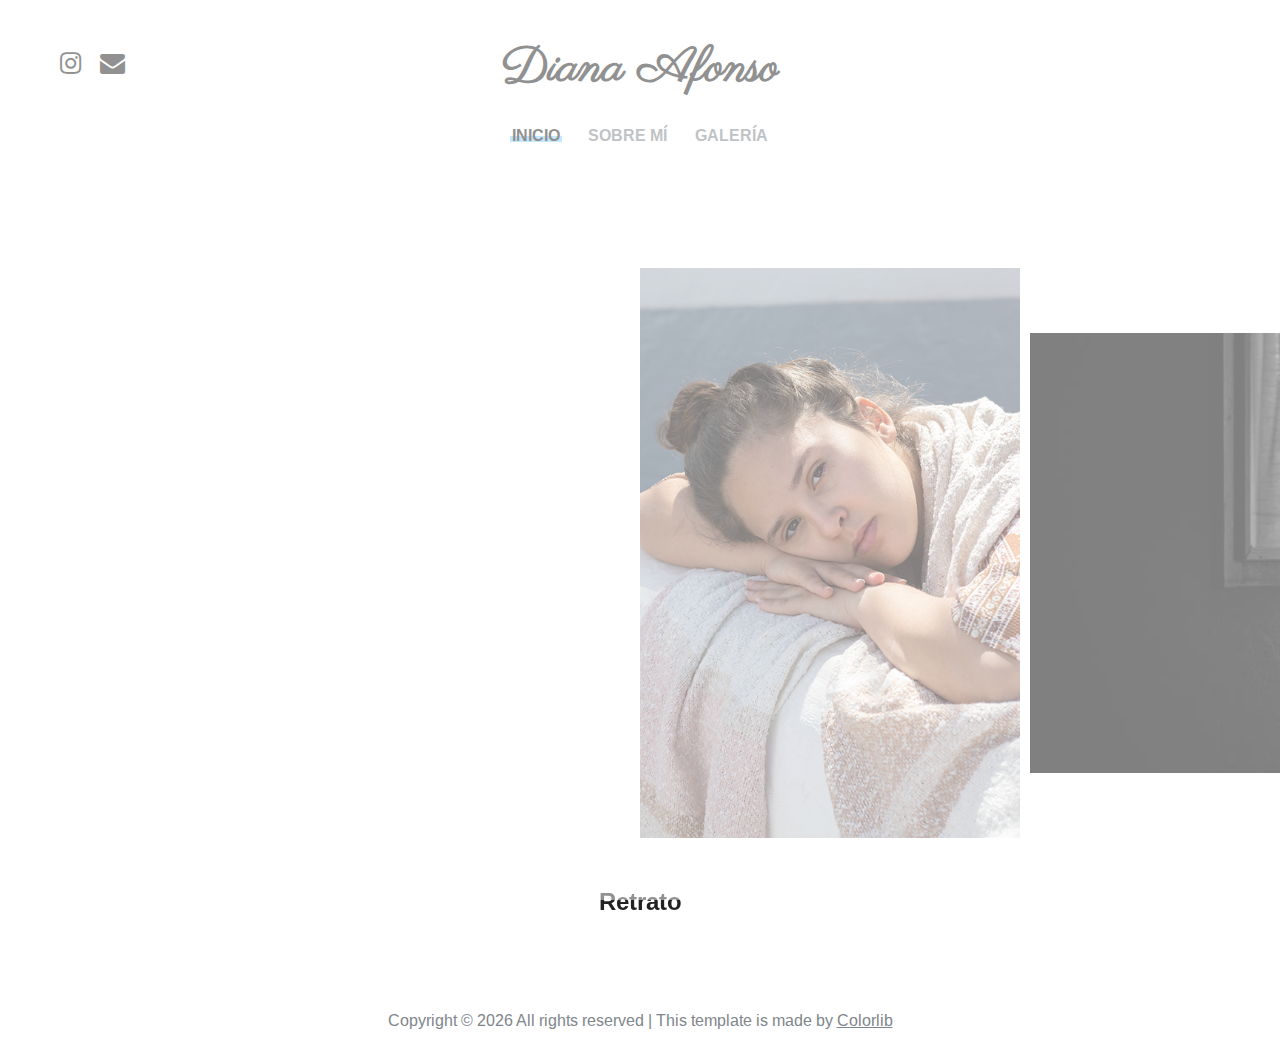
<file: index.html>
<!DOCTYPE html>
<html lang="es">
  <head>
    <title>Diana Afonso</title>
    <meta charset="UTF-8" />
    <meta name="author" content="Diana Afonso Rosa" />
    <meta name="description" content="Página principal de Diana Afonso Rosa. Estudiante de fotografía de la escuela de arte Pancho Lasso." />
    <meta name="keywords" content="Diana Afonso Rosa, dianafonso, dianaafonso, diana afonso rosa, fotografia, portfolio, photography, fotos, retratos, paisajes, galeria, conceptual, autor" />
    <meta property="og:title" content="dianafonso, dianaafonso" />
    <meta name="viewport" content="width=device-width, initial-scale=1.0" />
    <!-- Stylesheets -->
    <link rel="icon shortcut" type="image/x-icon" href="/favicon.ico" />
    <link rel="stylesheet" href="css/bootstrap.min.css" />
    <link rel="stylesheet" href="css/font-awesome.min.css" />
    <link rel="stylesheet" href="css/slicknav.min.css" />
    <link rel="stylesheet" href="css/fresco.css" />
    <link rel="stylesheet" href="css/slick.css" />

    <!-- Main Stylesheets -->
    <link rel="stylesheet" href="css/style.css" />
    <!-- <link rel="preconnect" href="https://fonts.gstatic.com" />
    <link
      href="https://fonts.googleapis.com/css2?family=Parisienne&display=swap"
      rel="stylesheet"
    /> -->

    <!--[if lt IE 9]>
      <script src="https://oss.maxcdn.com/html5shiv/3.7.2/html5shiv.min.js"></script>
      <script src="https://oss.maxcdn.com/respond/1.4.2/respond.min.js"></script>
    <![endif]-->
  </head>
  <body>
    <!-- Page Preloder -->
    <div id="preloder">
      <div class="loader"></div>
    </div>

    <!-- Header Section -->
    <header class="header">
      <div class="container-fluid">
        <div class="row">
          <div style="position: static">
            <div class="header__switches" style="position: absolute; right: 0; top: 0; margin-right: 0.5rem">
              <a href="#" class="nav-switch" style="padding-top: 3px; background-color: white"><i class="fa fa-bars"></i></a>
            </div>
          </div>
        </div>
        <div class="row">
          <div class="col-sm-3 col-md-3 order-2 order-sm-1">
            <div class="header__social">
              <a href="https://www.instagram.com/dianafonso29/?hl=es" target="_blank" rel="noopener noreferrer"><i class="fa fa-instagram"></i></a>

              <a href="mailto:afonsorosadiana@gmail.com?subject=Asunto" target="_blank" rel="noopener noreferrer"><i class="fa fa-envelope"></i></a>
            </div>
          </div>
          <div class="col-sm-7 col-md-6 order-1 order-md-2 text-center">
            <h1 class="title__page">Diana Afonso</h1>
          </div>
        </div>
        <nav class="main__menu">
          <ul class="nav__menu">
            <li><a href="./index.html" class="menu--active">Inicio</a></li>
            <li><a href="./about.html">Sobre mí</a></li>
            <li><a href="./gallery.html">Galería</a></li>
          </ul>
        </nav>
      </div>
    </header>
    <!-- Header Section end -->

    <!-- Hero Section -->
    <section class="hero__section">
      <div class="hero-slider">
        <div class="slide-item">
          <a class="fresco" href="img/slider/image3.jpg" data-fresco-group="projects">
            <img loading="lazy" src="img/slider/image3.jpg" alt="" />
          </a>
        </div>
        <div class="slide-item">
          <a class="fresco" href="img/slider/image4.jpg" data-fresco-group="projects">
            <img loading="lazy" src="img/slider/image4.jpg" alt="" />
          </a>
        </div>
        <div class="slide-item">
          <a class="fresco" href="img/slider/image5.jpg" data-fresco-group="projects">
            <img loading="lazy" src="img/slider/image5.jpg" alt="" />
          </a>
        </div>
        <div class="slide-item">
          <a class="fresco" href="img/slider/image11.jpg" data-fresco-group="projects">
            <img loading="lazy" src="img/slider/image11.jpg" alt="" />
          </a>
        </div>
        <div class="slide-item">
          <a class="fresco" href="img/slider/image12.jpg" data-fresco-group="projects">
            <img loading="lazy" src="img/slider/image12.jpg" alt="" />
          </a>
        </div>
        <div class="slide-item">
          <a class="fresco" href="img/slider/image14.jpg" data-fresco-group="projects">
            <img loading="lazy" src="img/slider/image14.jpg" alt="" />
          </a>
        </div>
        <div class="slide-item">
          <a class="fresco" href="img/slider/image13.jpg" data-fresco-group="projects">
            <img loading="lazy" src="img/slider/image13.jpg" alt="" />
          </a>
        </div>
      </div>
      <div class="hero-text-slider">
        <div class="text-item">
          <h4>Retrato</h4>
        </div>
        <div class="text-item">
          <h4>Autoretrato</h4>
        </div>
        <div class="text-item">
          <!-- <h2>Blue Dreem</h2> -->
          <h4>Retrato - Moda</h4>
        </div>
        <div class="text-item">
          <h4>Conceptual</h4>
        </div>
        <div class="text-item">
          <h4>Conceptual</h4>
        </div>
        <div class="text-item">
          <h4>Conceptual</h4>
        </div>
        <div class="text-item">
          <h4>Doble cuántico</h4>
        </div>
      </div>
    </section>
    <!-- Hero Section end -->

    <!-- Footer Section -->
    <footer class="footer__section">
      <div class="container">
        <!-- Link back to Colorlib can't be removed. Template is licensed under CC BY 3.0. -->
        <div class="footer__copyright__text">
          <p>
            Copyright &copy;
            <script>
              document.write(new Date().getFullYear());
            </script>
            All rights reserved | This template is made by
            <a href="https://colorlib.com" target="_blank">Colorlib</a>
          </p>
        </div>
        <!-- Link back to Colorlib can't be removed. Template is licensed under CC BY 3.0. -->
      </div>
    </footer>
    <!-- Footer Section end -->

    <!-- Search Begin -->
    <div class="search-model">
      <div class="h-100 d-flex align-items-center justify-content-center">
        <div class="search-close-switch">+</div>
        <form class="search-model-form">
          <input type="text" id="search-input" placeholder="Search here....." />
        </form>
      </div>
    </div>
    <!-- Search End -->

    <!--====== Javascripts & Jquery ======-->
    <script src="js/vendor/jquery-3.2.1.min.js"></script>
    <script src="js/jquery.slicknav.min.js"></script>
    <script src="js/slick.min.js"></script>
    <script src="js/fresco.min.js"></script>
    <script src="js/main.js"></script>
  </body>
</html>
</file>
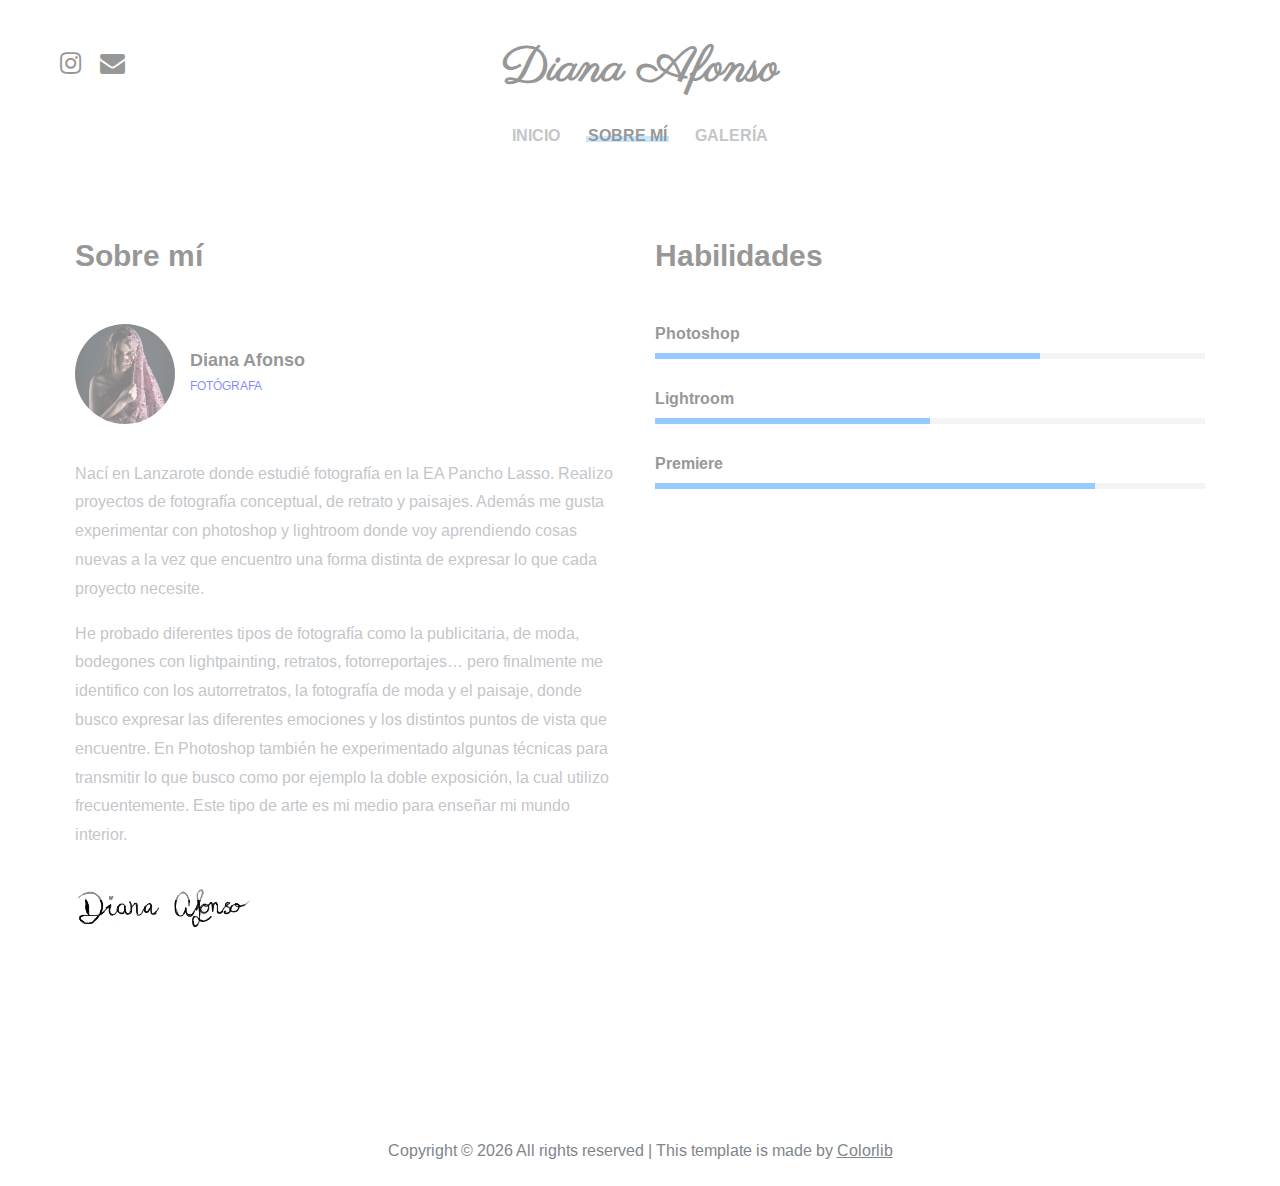
<file: about.html>
<!DOCTYPE html>
<html lang="es">
  <head>
    <title>Diana Afonso</title>
    <meta charset="UTF-8" />
    <meta name="author" content="Diana Afonso Rosa" />
    <meta name="description" content="Información profesional de Diana Afonso Rosa." />
    <meta name="keywords" content="Diana Afonso Rosa, dianafonso, dianaafonso, diana afonso rosa, fotografia, portfolio, photography, fotos, retratos, paisajes, galeria, conceptual, autor" />
    <meta property="og:title" content="dianafonso, dianaafonso" />
    <meta name="viewport" content="width=device-width, initial-scale=1.0" />
    <!-- Stylesheets -->
    <link rel="icon shortcut" type="image/x-icon" href="/favicon.ico" />
    <link rel="stylesheet" href="css/bootstrap.min.css" />
    <link rel="stylesheet" href="css/font-awesome.min.css" />
    <link rel="stylesheet" href="css/slicknav.min.css" />

    <!-- Main Stylesheets -->
    <link rel="stylesheet" href="css/style.css" />

    <!--[if lt IE 9]>
      <script src="https://oss.maxcdn.com/html5shiv/3.7.2/html5shiv.min.js"></script>
      <script src="https://oss.maxcdn.com/respond/1.4.2/respond.min.js"></script>
    <![endif]-->
  </head>
  <body>
    <!-- Page Preloder -->
    <div id="preloder">
      <div class="loader"></div>
    </div>

    <!-- Header Section -->
    <header class="header">
      <div class="container-fluid">
        <div class="row">
          <div style="position: static">
            <div class="header__switches" style="position: absolute; right: 0; top: 0; margin-right: 0.5rem">
              <a href="#" class="nav-switch" style="padding-top: 3px; background-color: white"><i class="fa fa-bars"></i></a>
            </div>
          </div>
        </div>
        <div class="row">
          <div class="col-sm-3 col-md-3 order-2 order-sm-1">
            <div class="header__social">
              <a href="https://www.instagram.com/dianafonso29/?hl=es" target="_blank" rel="noopener noreferrer"><i class="fa fa-instagram"></i></a>

              <a href="mailto:afonsorosadiana@gmail.com?subject=Asunto" target="_blank" rel="noopener noreferrer"><i class="fa fa-envelope"></i></a>
            </div>
          </div>
          <div class="col-sm-7 col-md-6 order-1 order-md-2 text-center">
            <h1 class="title__page">Diana Afonso</h1>
          </div>
        </div>
        <nav class="main__menu">
          <ul class="nav__menu">
            <li><a href="./index.html">Inicio</a></li>
            <li><a href="./about.html" class="menu--active">Sobre mí</a></li>
            <li><a href="./gallery.html">Galería</a></li>
          </ul>
        </nav>
      </div>
    </header>
    <!-- Header Section end -->

    <!-- About Page -->
    <section class="about__page">
      <div class="container-fluid">
        <div class="row">
          <div class="col-lg-6">
            <div class="about__text">
              <h3 class="about__title">Sobre mí</h3>
              <div class="about__meta">
                <img laoding="lazy" src="img/RetratoEstudio.jpg" alt="" />
                <div class="about__meta__info">
                  <h5>Diana Afonso</h5>
                  <p>Fotógrafa</p>
                </div>
              </div>
              <p>
                Nací en Lanzarote donde estudié fotografía en la EA Pancho Lasso. Realizo proyectos de fotografía conceptual, de retrato y paisajes. Además me gusta experimentar con photoshop y
                lightroom donde voy aprendiendo cosas nuevas a la vez que encuentro una forma distinta de expresar lo que cada proyecto necesite.
              </p>
              <p>
                He probado diferentes tipos de fotografía como la publicitaria, de moda, bodegones con lightpainting, retratos, fotorreportajes… pero finalmente me identifico con los autorretratos, la
                fotografía de moda y el paisaje, donde busco expresar las diferentes emociones y los distintos puntos de vista que encuentre. En Photoshop también he experimentado algunas técnicas
                para transmitir lo que busco como por ejemplo la doble exposición, la cual utilizo frecuentemente. Este tipo de arte es mi medio para enseñar mi mundo interior.
              </p>
              <img loading="lazy" src="img/Firma.png" alt="" />
            </div>
          </div>
          <div class="col-lg-6">
            <div class="skills__text">
              <h3 class="about__title">Habilidades</h3>
              <div class="single-progress-item">
                <h6>Photoshop</h6>
                <div class="progress-bar-style" data-progress="70"></div>
              </div>
              <div class="single-progress-item">
                <h6>Lightroom</h6>
                <div class="progress-bar-style" data-progress="50"></div>
              </div>
              <div class="single-progress-item">
                <h6>Premiere</h6>
                <div class="progress-bar-style" data-progress="80"></div>
              </div>
            </div>
          </div>
        </div>
      </div>
    </section>
    <!-- About Page end -->

    <!-- Footer Section -->
    <footer class="footer__section">
      <div class="container">
        <!-- Link back to Colorlib can't be removed. Template is licensed under CC BY 3.0. -->
        <div class="footer__copyright__text">
          <p>
            Copyright &copy;
            <script>
              document.write(new Date().getFullYear());
            </script>
            All rights reserved | This template is made by
            <a href="https://colorlib.com" target="_blank">Colorlib</a>
          </p>
        </div>
        <!-- Link back to Colorlib can't be removed. Template is licensed under CC BY 3.0. -->
      </div>
    </footer>
    <!-- Footer Section end -->

    <!-- Search Begin -->
    <div class="search-model">
      <div class="h-100 d-flex align-items-center justify-content-center">
        <div class="search-close-switch">+</div>
        <form class="search-model-form">
          <input type="text" id="search-input" placeholder="Search here....." />
        </form>
      </div>
    </div>
    <!-- Search End -->

    <!--====== Javascripts & Jquery ======-->
    <script src="js/vendor/jquery-3.2.1.min.js"></script>
    <script src="js/jquery.slicknav.min.js"></script>
    <script src="js/slick.min.js"></script>
    <script src="js/main.js"></script>
  </body>
</html>
</file>
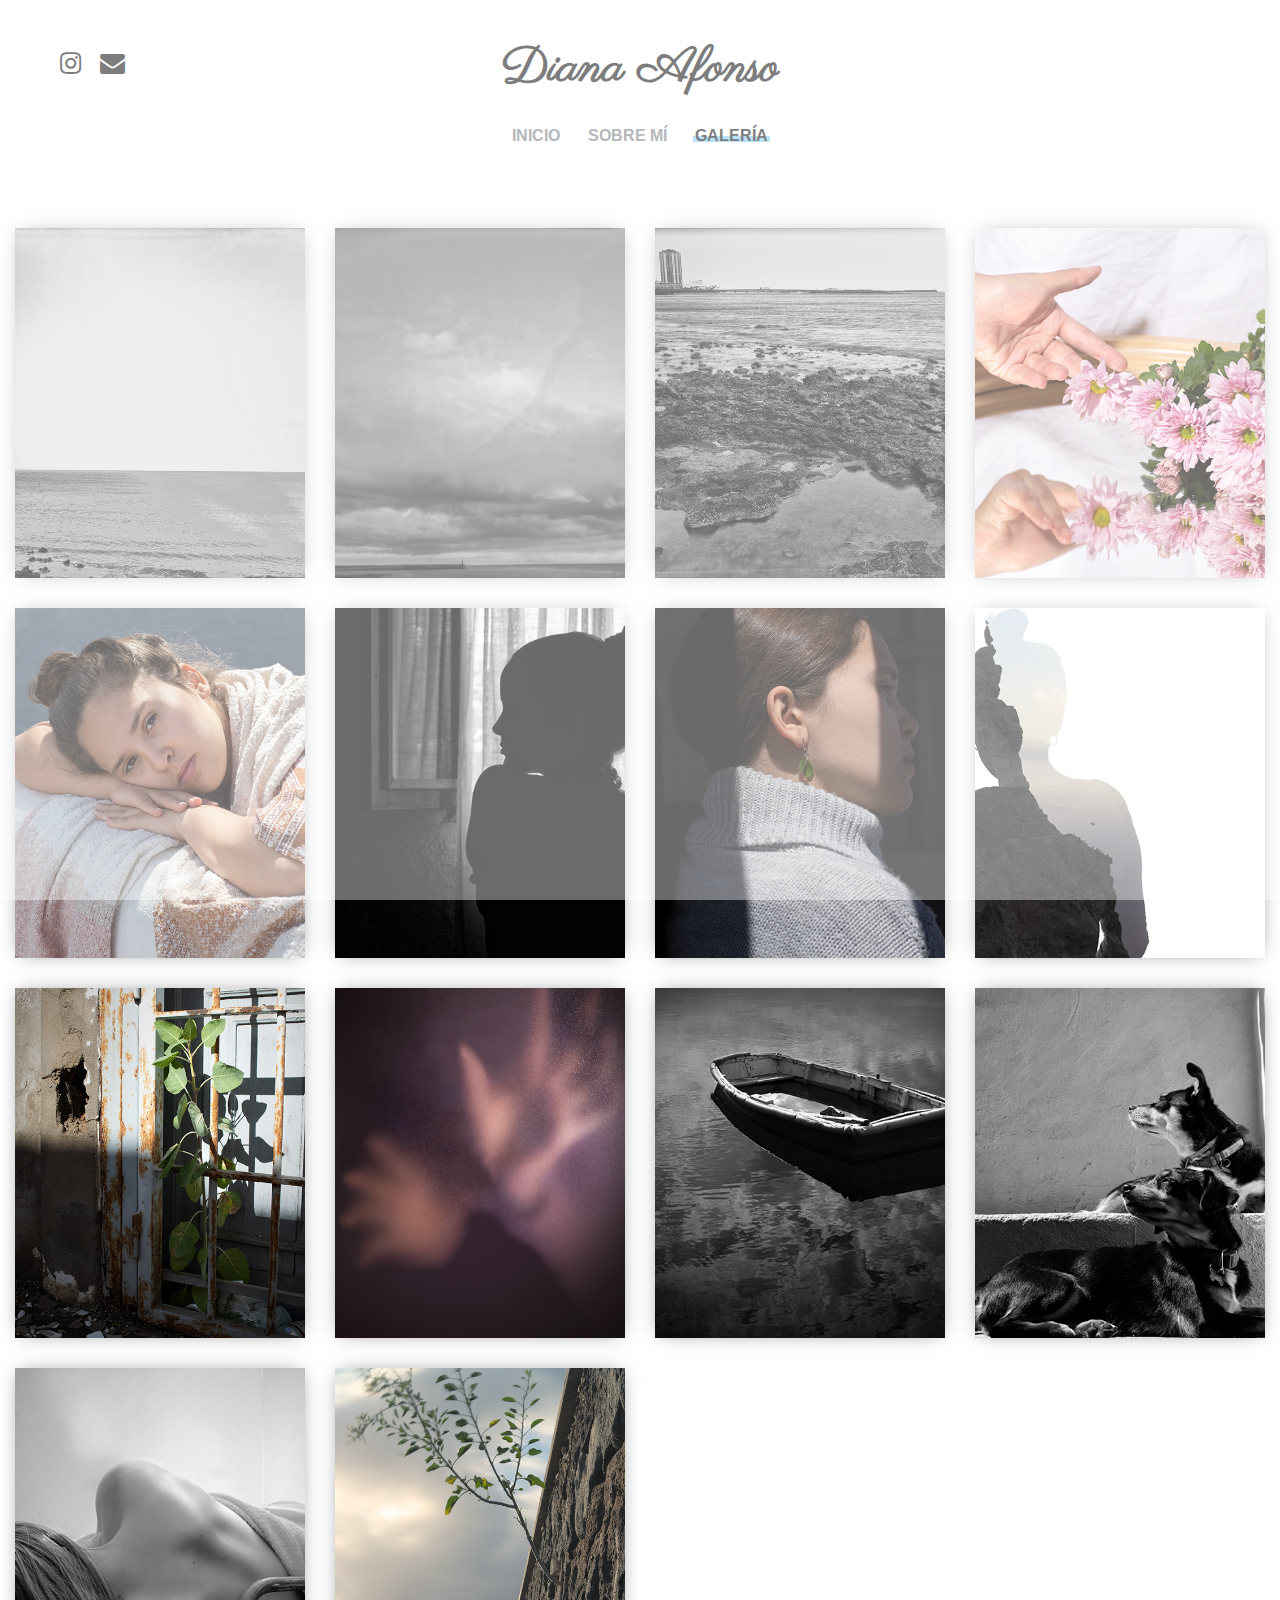
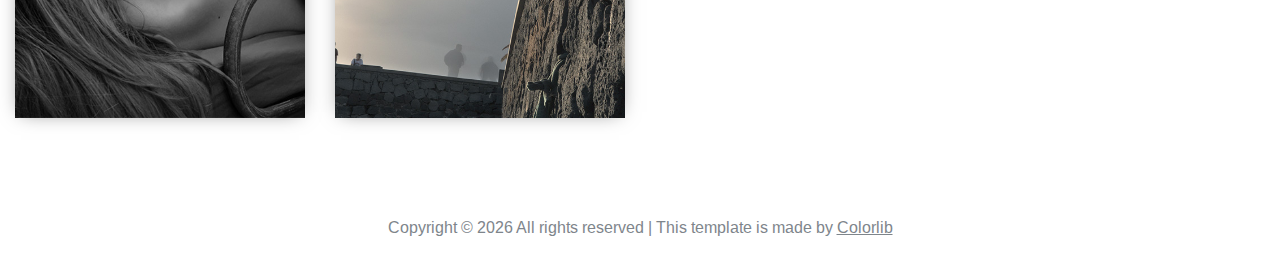
<file: gallery.html>
<!DOCTYPE html>
<html lang="es">
  <head>
    <title>Diana Afonso</title>
    <meta charset="UTF-8" />
    <meta name="author" content="Diana Afonso Rosa" />
    <meta name="description" content="Galería de fotos realizadas por Diana Afonso Rosa." />
    <meta name="keywords" content="Diana Afonso Rosa, dianafonso, dianaafonso, diana afonso rosa, fotografia, portfolio, photography, fotos, retratos, paisajes, galeria, conceptual, autor" />
    <meta property="og:title" content="dianafonso, dianaafonso" />
    <meta name="viewport" content="width=device-width, initial-scale=1.0" />
    <!-- Stylesheets -->
    <link rel="icon shortcut" type="image/x-icon" href="/favicon.ico" />
    <link rel="stylesheet" href="css/bootstrap.min.css" />
    <link rel="stylesheet" href="css/font-awesome.min.css" />
    <link rel="stylesheet" href="css/slicknav.min.css" />
    <link rel="stylesheet" href="css/fresco.css" />

    <!-- Main Stylesheets -->
    <link rel="stylesheet" href="css/style.css" />

    <!--[if lt IE 9]>
      <script src="https://oss.maxcdn.com/html5shiv/3.7.2/html5shiv.min.js"></script>
      <script src="https://oss.maxcdn.com/respond/1.4.2/respond.min.js"></script>
    <![endif]-->
  </head>
  <body>
    <!-- Page Preloder -->
    <div id="preloder">
      <div class="loader"></div>
    </div>

    <!-- Header Section -->
    <header class="header">
      <div class="container-fluid">
        <div class="row">
          <div style="position: static">
            <div class="header__switches" style="position: absolute; right: 0; top: 0; margin-right: 0.5rem">
              <a href="#" class="nav-switch" style="padding-top: 3px; background-color: white"><i class="fa fa-bars"></i></a>
            </div>
          </div>
        </div>
        <div class="row">
          <div class="col-sm-3 col-md-3 order-2 order-sm-1">
            <div class="header__social">
              <a href="https://www.instagram.com/dianafonso29/?hl=es" target="_blank" rel="noopener noreferrer"><i class="fa fa-instagram"></i></a>

              <a href="mailto:afonsorosadiana@gmail.com?subject=Asunto" target="_blank" rel="noopener noreferrer"><i class="fa fa-envelope"></i></a>
            </div>
          </div>
          <div class="col-sm-7 col-md-6 order-1 order-md-2 text-center">
            <h1 class="title__page">Diana Afonso</h1>
          </div>
        </div>
        <nav class="main__menu">
          <ul class="nav__menu">
            <li><a href="./index.html">Inicio</a></li>
            <li><a href="./about.html">Sobre mí</a></li>
            <li><a href="./gallery.html" class="menu--active">Galería</a></li>
          </ul>
        </nav>
      </div>
    </header>
    <!-- Header Section end -->

    <!-- About Page -->
    <div class="gallery__page">
      <div class="gallery__warp">
        <div class="row">
          <div class="col-xl-3 col-md-4 col-sm-6">
            <a class="gallery__item fresco" href="img/galeria/image2.jpg" data-fresco-group="gallery">
              <img loading="lazy" src="img/galeria/image2.jpg" alt="" />
            </a>
          </div>
          <div class="col-xl-3 col-md-4 col-sm-6">
            <a class="gallery__item fresco" href="img/galeria/image6.jpg" data-fresco-group="gallery">
              <img loading="lazy" src="img/galeria/image6.jpg" alt="" />
            </a>
          </div>
          <div class="col-xl-3 col-md-4 col-sm-6">
            <a class="gallery__item fresco" href="img/galeria/image9.jpg" data-fresco-group="gallery">
              <img loading="lazy" src="img/galeria/image9.jpg" alt="" />
            </a>
          </div>
          <div class="col-xl-3 col-md-4 col-sm-6">
            <a class="gallery__item fresco" href="img/galeria/image1.jpg" data-fresco-group="gallery">
              <img loading="lazy" src="img/galeria/image1.jpg" alt="" />
            </a>
          </div>
          <div class="col-xl-3 col-md-4 col-sm-6">
            <a class="gallery__item fresco" href="img/galeria/image3.jpg" data-fresco-group="gallery">
              <img loading="lazy" src="img/galeria/image3.jpg" alt="" />
            </a>
          </div>
          <div class="col-xl-3 col-md-4 col-sm-6">
            <a class="gallery__item fresco" href="img/galeria/image4.jpg" data-fresco-group="gallery">
              <img loading="lazy" src="img/galeria/image4.jpg" alt="" />
            </a>
          </div>
          <div class="col-xl-3 col-md-4 col-sm-6">
            <a class="gallery__item fresco" href="img/galeria/image5.jpg" data-fresco-group="gallery">
              <img loading="lazy" src="img/galeria/image5.jpg" alt="" />
            </a>
          </div>
          <div class="col-xl-3 col-md-4 col-sm-6">
            <a class="gallery__item fresco" href="img/galeria/image7.jpg" data-fresco-group="gallery">
              <img loading="lazy" src="img/galeria/image7.jpg" alt="" />
            </a>
          </div>
          <div class="col-xl-3 col-md-4 col-sm-6">
            <a class="gallery__item fresco" href="img/galeria/image8.jpg" data-fresco-group="gallery">
              <img loading="lazy" src="img/galeria/image8.jpg" alt="" />
            </a>
          </div>
          <div class="col-xl-3 col-md-4 col-sm-6">
            <a class="gallery__item fresco" href="img/galeria/image10.jpg" data-fresco-group="gallery">
              <img loading="lazy" src="img/galeria/image10.jpg" alt="" />
            </a>
          </div>
          <div class="col-xl-3 col-md-4 col-sm-6">
            <a class="gallery__item fresco" href="img/galeria/image11.jpg" data-fresco-group="gallery">
              <img loading="lazy" src="img/galeria/image11.jpg" alt="" />
            </a>
          </div>
          <div class="col-xl-3 col-md-4 col-sm-6">
            <a class="gallery__item fresco" href="img/galeria/image12.jpg" data-fresco-group="gallery">
              <img loading="lazy" src="img/galeria/image12.jpg" alt="" />
            </a>
          </div>
          <div class="col-xl-3 col-md-4 col-sm-6">
            <a class="gallery__item fresco" href="img/galeria/image13.jpg" data-fresco-group="gallery">
              <img loading="lazy" src="img/galeria/image13.jpg" alt="" />
            </a>
          </div>
          <div class="col-xl-3 col-md-4 col-sm-6">
            <a class="gallery__item fresco" href="img/galeria/image14.jpg" data-fresco-group="gallery">
              <img loading="lazy" src="img/galeria/image14.jpg" alt="" />
            </a>
          </div>
        </div>
      </div>
    </div>
    <!-- About Page end -->

    <!-- Footer Section -->
    <footer class="footer__section">
      <div class="container">
        <!-- Link back to Colorlib can't be removed. Template is licensed under CC BY 3.0. -->
        <div class="footer__copyright__text">
          <p>
            Copyright &copy;
            <script>
              document.write(new Date().getFullYear());
            </script>
            All rights reserved | This template is made by
            <a href="https://colorlib.com" target="_blank">Colorlib</a>
          </p>
        </div>
        <!-- Link back to Colorlib can't be removed. Template is licensed under CC BY 3.0. -->
      </div>
    </footer>
    <!-- Footer Section end -->

    <!-- Search Begin -->
    <div class="search-model">
      <div class="h-100 d-flex align-items-center justify-content-center">
        <div class="search-close-switch">+</div>
        <form class="search-model-form">
          <input type="text" id="search-input" placeholder="Search here....." />
        </form>
      </div>
    </div>
    <!-- Search End -->

    <!--====== Javascripts & Jquery ======-->
    <script src="js/vendor/jquery-3.2.1.min.js"></script>
    <script src="js/jquery.slicknav.min.js"></script>
    <script src="js/slick.min.js"></script>
    <script src="js/fresco.min.js"></script>
    <script src="js/main.js"></script>
  </body>
</html>
</file>
<file: css/fresco.css>
/* box-sizing */
.fr-window,
.fr-window [class^="fr-"],
.fr-overlay,
.fr-overlay [class^="fr-"],
.fr-spinner,
.fr-spinner [class^="fr-"] {
  box-sizing: border-box;
}

.fr-window {
  background-color: #a9a9a9;
  position: fixed;
  width: 100%;
  height: 100%;
  top: 0;
  left: 0;
  font: 13px/20px "Lucida Sans", "Lucida Sans Unicode", "Lucida Grande", Verdana,
    Arial, sans-serif;
  /* Chrome hack, this fixes a visual glitch when quickly toggling a video */
  transform: translateZ(0px);
}

/* z-index */
.fr-overlay {
  z-index: 99998;
}
.fr-window {
  z-index: 99999;
}
.fr-spinner {
  z-index: 100000;
}

/* overlay */
.fr-overlay {
  position: fixed;
  top: 0;
  left: 0;
  height: 100%;
  width: 100%;
}
.fr-overlay-background {
  float: left;
  width: 100%;
  height: 100%;
  background: #000;
  opacity: 0.9;
  filter: alpha(opacity=90);
}

.fr-overlay-ui-fullclick .fr-overlay-background {
  background: #292929;
  opacity: 1;
  filter: alpha(opacity=100);
}

/* mobile touch has position:absolute to allow zooming */
.fr-window.fr-mobile-touch,
.fr-overlay.fr-mobile-touch {
  position: absolute;
  overflow: visible;
}

/* some properties on the window are used to toggle things
 * like margin and the fullclick mode,
 * we reset those properties after measuring them
 */
.fr-measured {
  margin: 0 !important;
  min-width: 0 !important;
  min-height: 0 !important;
}

.fr-box {
  position: absolute;
  top: 0;
  left: 0;
  width: 100%;
  height: 100%;
}

.fr-pages {
  position: absolute;
  width: 100%;
  height: 100%;
  overflow: hidden;
  -webkit-user-select: none;
  -khtml-user-select: none;
  -moz-user-select: none;
  -ms-user-select: none;
  user-select: none;
}

.fr-page {
  position: absolute;
  width: 100%;
  height: 100%;
}

.fr-container {
  position: absolute;
  top: 0;
  left: 0;
  right: 0;
  bottom: 0;
  margin: 0;
  padding: 0;
  text-align: center;
}

.fr-hovering-clickable .fr-container {
  cursor: pointer;
}

/*
   padding:
   youtube & vimeo always have buttons on the outside
   side button = 72 = 54 + (2 * 9 margin)
   close button = 48
*/
/* padding ui:inside */
.fr-ui-inside .fr-container {
  padding: 20px 20px;
}
.fr-ui-inside.fr-no-sides .fr-container {
  padding: 20px;
}

/* padding ui:outside */
.fr-ui-outside .fr-container {
  padding: 20px 82px;
}
.fr-ui-outside.fr-no-sides .fr-container {
  padding: 20px 48px;
}

/* reduce padding on smaller screens */
@media all and (max-width: 700px) and (orientation: portrait),
  all and (orientation: landscape) and (max-height: 700px) {
  /* padding ui:inside */
  .fr-ui-inside .fr-container {
    padding: 12px 12px;
  }
  .fr-ui-inside.fr-no-sides .fr-container {
    padding: 12px;
  }

  /* padding ui:outside */
  .fr-ui-outside .fr-container {
    padding: 12px 72px;
  }
  .fr-ui-outside.fr-no-sides .fr-container {
    padding: 12px 48px;
  }
}

@media all and (max-width: 500px) and (orientation: portrait),
  all and (orientation: landscape) and (max-height: 500px) {
  /* padding ui:inside */
  .fr-ui-inside .fr-container {
    padding: 0px 0px;
  }
  .fr-ui-inside.fr-no-sides .fr-container {
    padding: 0px;
  }

  /* padding ui:outside */
  .fr-ui-outside .fr-container {
    padding: 0px 72px;
  }
  .fr-ui-outside.fr-no-sides .fr-container {
    padding: 0px 48px;
  }
}

/* padding ui:fullclick */
.fr-ui-fullclick .fr-container {
  padding: 0;
}
.fr-ui-fullclick.fr-no-sides .fr-container {
  padding: 0;
}

/* video fullclick */
.fr-ui-fullclick.fr-type-video .fr-container {
  padding: 0px 62px;
}
.fr-ui-fullclick.fr-no-sides.fr-type-video .fr-container {
  padding: 48px 0px;
}

/* overflow-y should always have 0 padding top and bottom */
.fr-overflow-y .fr-container {
  padding-top: 0 !important;
  padding-bottom: 0 !important;
}

.fr-content,
.fr-content-background {
  position: absolute;
  top: 50%;
  left: 50%;
  /* IE11 has a 1px blur bug on the edges of the caption (ui:inside)
     during animation with overflow:hidden */
  overflow: visible;
}

/* img/iframe/error */
.fr-content-element {
  float: left;
  width: 100%;
  height: 100%;
}

.fr-content-background {
  background: #101010;
}

.fr-info {
  position: absolute;
  top: 0;
  left: 0;
  width: 100%;
  color: #efefef;
  font-size: 13px;
  line-height: 20px;
  text-align: left;
  -webkit-text-size-adjust: none;
  text-size-adjust: none;
  -webkit-user-select: text;
  -khtml-user-select: text;
  -moz-user-select: text;
  -ms-user-select: text;
  user-select: text;
}
.fr-info-background {
  position: absolute;
  top: 0;
  left: 0;
  height: 100%;
  width: 100%;
  background: #000;
  line-height: 1%;
  filter: none;
  opacity: 1;
}
.fr-ui-inside .fr-info-background {
  filter: alpha(opacity=80);
  opacity: 0.8;
  zoom: 1;
}
/* ui:outside has a slightly lighter info background to break up from black page backgrounds */
.fr-ui-outside .fr-info-background {
  background: #0d0d0d;
}

/* info at the bottom for ui:inside */
.fr-content .fr-info {
  top: auto;
  bottom: 0;
}

.fr-info-padder {
  display: block;
  overflow: hidden;
  padding: 12px;
  position: relative;
  width: auto;
}
.fr-caption {
  width: auto;
  display: inline;
}

.fr-position {
  color: #b3b3b3;
  float: right;
  line-height: 21px;
  opacity: 0.99;
  position: relative;
  text-align: right;
  margin-left: 15px;
  white-space: nowrap;
}

/* positions not within the info bar
   for ui:outside/inside */
.fr-position-outside,
.fr-position-inside {
  position: absolute;
  bottom: 0;
  right: 0;
  margin: 12px;
  width: auto;
  padding: 2px 8px;
  border-radius: 10px;
  font-size: 11px;
  line-height: 20px;
  text-shadow: 0 1px 0 rgba(0, 0, 0, 0.4);
  display: none;
  overflow: hidden;
  white-space: nowrap;
  -webkit-text-size-adjust: none;
  text-size-adjust: none;
  -webkit-user-select: text;
  -khtml-user-select: text;
  -moz-user-select: text;
  -ms-user-select: text;
  user-select: text;
}
.fr-position-inside {
  border: 0;
}

.fr-position-background {
  position: absolute;
  top: 0;
  left: 0;
  width: 100%;
  height: 100%;
  background: #0d0d0d;
  filter: alpha(opacity=80);
  opacity: 0.8;
  zoom: 1; /* oldIE */
}
.fr-position-text {
  color: #b3b3b3;
}
.fr-position-outside .fr-position-text,
.fr-position-inside .fr-position-text {
  float: left;
  position: relative;
  text-shadow: 0 1px 1px rgba(0, 0, 0, 0.3);
  opacity: 1;
}

/* display it for the outside ui, hide the caption inside */
.fr-ui-outside .fr-position-outside {
  display: block;
}
.fr-ui-outside .fr-info .fr-position {
  display: none;
}

.fr-ui-inside.fr-no-caption .fr-position-inside {
  display: block;
}

/* links */
.fr-info a,
.fr-info a:hover {
  color: #ccc;
  border: 0;
  background: none;
  text-decoration: underline;
}
.fr-info a:hover {
  color: #eee;
}

/* no-caption */
.fr-ui-outside.fr-no-caption .fr-info {
  display: none;
}
.fr-ui-inside.fr-no-caption .fr-caption {
  display: none;
}

/* --- stroke */
.fr-stroke {
  position: absolute;
  top: 0;
  left: 0;
  width: 100%;
  height: 1px;
}
.fr-stroke-vertical {
  width: 1px;
  height: 100%;
}
.fr-stroke-horizontal {
  padding: 0 1px;
}

.fr-stroke-right {
  left: auto;
  right: 0;
}
.fr-stroke-bottom {
  top: auto;
  bottom: 0;
}

.fr-stroke-color {
  float: left;
  width: 100%;
  height: 100%;
  background: rgba(255, 255, 255, 0.08);
}

/* the stroke is brighter inside the info box */
.fr-info .fr-stroke-color {
  background: rgba(80, 80, 80, 0.3);
}

/* remove the stroke when outside ui has a caption */
.fr-ui-outside.fr-has-caption .fr-content .fr-stroke-bottom {
  display: none;
}

/* remove stroke and shadow when ui:fullclick */
.fr-ui-fullclick .fr-stroke {
  display: none;
}
.fr-ui-fullclick .fr-content-background {
  box-shadow: none;
}

/* the info box never bas a top stroke */
.fr-info .fr-stroke-top {
  display: none;
}

/* < > */
.fr-side {
  position: absolute;
  top: 50%;
  width: 54px;
  height: 72px;
  margin: 0 9px;
  margin-top: -36px;
  cursor: pointer;
  -webkit-user-select: none;
  -moz-user-select: none;
  user-select: none;
  zoom: 1;
}
.fr-side-previous {
  left: 0;
}
.fr-side-next {
  right: 0;
  left: auto;
}

.fr-side-disabled {
  cursor: default;
}
.fr-side-hidden {
  display: none !important;
}

.fr-side-button {
  float: left;
  width: 100%;
  height: 100%;
  margin: 0;
  padding: 0;
}
.fr-side-button-background {
  position: absolute;
  top: 0;
  left: 0;
  width: 100%;
  height: 100%;
  background-color: #101010;
}
.fr-side-button-icon {
  float: left;
  position: relative;
  height: 100%;
  width: 100%;
  zoom: 1;
  background-position: 50% 50%;
  background-repeat: no-repeat;
}
/* smaller side buttons */
@media all and (max-width: 500px) and (orientation: portrait),
  all and (orientation: landscape) and (max-height: 414px) {
  .fr-side {
    width: 54px;
    height: 60px;
    margin: 0;
    margin-top: -30px;
  }
  .fr-side-button {
    width: 48px;
    height: 60px;
    margin: 0 3px;
  }
}

/* X */
.fr-close {
  position: absolute;
  width: 48px;
  height: 48px;
  top: 0;
  right: 0;
  cursor: pointer;
  -webkit-user-select: none;
  -moz-user-select: none;
  user-select: none;
}

.fr-close-background,
.fr-close-icon {
  position: absolute;
  top: 12px;
  left: 12px;
  height: 26px;
  width: 26px;
  background-position: 50% 50%;
  background-repeat: no-repeat;
}
.fr-close-background {
  background-color: #000;
}

/* Thumbnails */
.fr-thumbnails {
  position: absolute;
  overflow: hidden;
}
.fr-thumbnails-disabled .fr-thumbnails {
  display: none !important;
}
.fr-thumbnails-horizontal .fr-thumbnails {
  width: 100%;
  height: 12%;
  min-height: 74px;
  max-height: 160px;
  bottom: 0;
}

.fr-thumbnails-vertical .fr-thumbnails {
  height: 100%;
  width: 10%;
  min-width: 74px;
  max-width: 160px;
  left: 0;
}

.fr-thumbnails,
.fr-thumbnails * {
  -webkit-user-select: none;
  -khtml-user-select: none;
  -moz-user-select: none;
  -ms-user-select: none;
  user-select: none;
}

.fr-thumbnails-wrapper {
  position: absolute;
  top: 0;
  left: 50%;
  height: 100%;
}
.fr-thumbnails-vertical .fr-thumbnails-wrapper {
  top: 50%;
  left: 0;
}

.fr-thumbnails-slider {
  position: relative;
  width: 100%;
  height: 100%;
  float: left;
  zoom: 1;
}

.fr-thumbnails-slider-slide {
  position: absolute;
  top: 0;
  left: 0;
  height: 100%;
}

.fr-thumbnails-thumbs {
  float: left;
  height: 100%;
  overflow: hidden;
  position: relative;
  top: 0;
  left: 0;
}

.fr-thumbnails-slide {
  position: absolute;
  top: 0;
  height: 100%;
  width: 100%;
}

.fr-thumbnail-frame {
  position: absolute;
  zoom: 1;
  overflow: hidden;
}

.fr-thumbnail {
  position: absolute;
  width: 30px;
  height: 100%;
  left: 50%;
  top: 50%;
  zoom: 1;
  cursor: pointer;
  margin: 0 10px;
}
.fr-ltIE9 .fr-thumbnail * {
  overflow: hidden; /* IE6(7) */
  z-index: 1;
  zoom: 1;
}

.fr-thumbnail-wrapper {
  position: relative;
  background: #161616;
  width: 100%;
  height: 100%;
  float: left;
  overflow: hidden;
  display: inline; /* IE6(7) */
  z-index: 0; /* IE8 */
}

.fr-thumbnail-overlay {
  cursor: pointer;
}
.fr-thumbnail-active .fr-thumbnail-overlay {
  cursor: default;
}
.fr-thumbnail-overlay,
.fr-thumbnail-overlay-background,
.fr-thumbnail-overlay-border {
  position: absolute;
  top: 0;
  left: 0;
  width: 100%;
  height: 100%;
  border-width: 0;
  overflow: hidden;
  border-style: solid;
  border-color: transparent;
}
.fr-ltIE9 .fr-thumbnail-overlay-border {
  border-width: 0 !important;
}
.fr-thumbnail .fr-thumbnail-image {
  position: absolute;
  filter: alpha(opacity=85);
  opacity: 0.85;
  max-width: none;
}
.fr-thumbnail:hover .fr-thumbnail-image,
.fr-thumbnail-active:hover .fr-thumbnail-image {
  filter: alpha(opacity=99);
  opacity: 0.99;
}
.fr-thumbnail-active .fr-thumbnail-image,
.fr-thumbnail-active:hover .fr-thumbnail-image {
  filter: alpha(opacity=35);
  opacity: 0.35;
}
.fr-thumbnail-active {
  cursor: default;
}

/* Thumbnails loading */
.fr-thumbnail-loading,
.fr-thumbnail-loading-background,
.fr-thumbnail-loading-icon {
  position: absolute;
  top: 0;
  left: 0;
  width: 100%;
  height: 100%;
}
.fr-thumbnail-loading-background {
  background-color: #161616;
  background-position: 50% 50%;
  background-repeat: no-repeat;
  opacity: 0.8;
  position: relative;
  float: left;
}
/* this element is there as an alternative to putting the loading image on the background */
.fr-thumbnail-loading-icon {
  display: none;
}

/* error on thumbnail */
.fr-thumbnail-error .fr-thumbnail-image {
  position: absolute;
  top: 0;
  left: 0;
  width: 100%;
  height: 100%;
  background-color: #202020;
}

/* Thumbnail < > */
.fr-thumbnails-side {
  float: left;
  height: 100%;
  width: 28px;
  margin: 0 5px;
  position: relative;
  overflow: hidden;
}
.fr-thumbnails-side-previous {
  margin-left: 12px;
}
.fr-thumbnails-side-next {
  margin-right: 12px;
}

.fr-thumbnails-vertical .fr-thumbnails-side {
  height: 28px;
  width: 100%;
  margin: 10px 0;
}
.fr-thumbnails-vertical .fr-thumbnails-side-previous {
  margin-top: 20px;
}
.fr-thumbnails-vertical .fr-thumbnails-side-next {
  margin-bottom: 20px;
}

.fr-thumbnails-side-button {
  position: absolute;
  top: 50%;
  left: 50%;
  margin-top: -14px;
  margin-left: -14px;
  width: 28px;
  height: 28px;
  cursor: pointer;
}

.fr-thumbnails-side-button-background {
  position: absolute;
  top: 0;
  left: 0;
  height: 100%;
  width: 100%;
  filter: alpha(opacity=80);
  opacity: 0.8;
  -moz-transition: background-color 0.2s ease-in;
  -webkit-transition: background-color 0.2s ease-in;
  transition: background-color 0.2s ease-in;
  background-color: #333;
  cursor: pointer;
  border-radius: 4px;
}
.fr-thumbnails-side-button:hover .fr-thumbnails-side-button-background {
  background-color: #3b3b3b;
}

.fr-thumbnails-side-button-disabled * {
  cursor: default;
}
.fr-thumbnails-side-button-disabled:hover
  .fr-thumbnails-side-button-background {
  background-color: #333;
}

.fr-thumbnails-side-button-icon {
  position: absolute;
  /*top: -7px;
  left: -7px;*/
  top: 0;
  left: 0;
  width: 100%;
  height: 100%;
}

/* vertical thumbnails */
.fr-thumbnails-vertical .fr-thumbnails-side,
.fr-thumbnails-vertical .fr-thumbnails-thumbs,
.fr-thumbnails-vertical .fr-thumbnail-frame {
  clear: both;
}

/* ui:fullclick has a dark thumbnail background */
.fr-window-ui-fullclick .fr-thumbnails {
  background: #090909;
}

/* put a stroke on the connecting caption*/
.fr-window-ui-fullclick.fr-thumbnails-enabled.fr-thumbnails-horizontal
  .fr-info
  .fr-stroke-bottom {
  display: block !important;
} /*({ box-shadow: inset 0 -1px 0 rgba(255,255,255,.1); } */
.fr-window-ui-fullclick.fr-thumbnails-enabled.fr-thumbnails-vertical
  .fr-info
  .fr-stroke-left {
  display: block !important;
}

/* thumbnail spacing  */
.fr-thumbnails-horizontal .fr-thumbnails-thumbs {
  padding: 12px 5px;
}
.fr-thumbnails-vertical .fr-thumbnails-thumbs {
  padding: 5px 12px;
}
.fr-thumbnails-measured .fr-thumbnails-thumbs {
  padding: 0 !important;
}
/* horizontal */
@media all and (min-height: 700px) {
  .fr-thumbnails-horizontal .fr-thumbnails-thumbs {
    padding: 16px 8px;
  }
  .fr-thumbnails-horizontal .fr-thumbnails-side {
    margin: 0 8px;
  }
  .fr-thumbnails-horizontal .fr-thumbnails-side-previous {
    margin-left: 16px;
  }
  .fr-thumbnails-horizontal .fr-thumbnails-side-next {
    margin-right: 16px;
  }
}
@media all and (min-height: 980px) {
  .fr-thumbnails-horizontal .fr-thumbnails-thumbs {
    padding: 20px 10px;
  }
  .fr-thumbnails-horizontal .fr-thumbnails-side {
    margin: 0 10px;
  }
  .fr-thumbnails-horizontal .fr-thumbnails-side-previous {
    margin-left: 20px;
  }
  .fr-thumbnails-horizontal .fr-thumbnails-side-next {
    margin-right: 20px;
  }
}

/* vertical */
@media all and (min-width: 1200px) {
  .fr-thumbnails-vertical .fr-thumbnails-thumbs {
    padding: 8px 16px;
  }
  .fr-thumbnails-vertical .fr-thumbnails-side {
    margin: 0 8px;
  }
  .fr-thumbnails-vertical .fr-thumbnails-side-previous {
    margin-top: 16px;
  }
  .fr-thumbnails-vertical .fr-thumbnails-side-next {
    margin-bottom: 16px;
  }
}
@media all and (min-width: 1800px) {
  .fr-thumbnails-vertical .fr-thumbnails-thumbs {
    padding: 10px 20px;
  }
  .fr-thumbnails-vertical .fr-thumbnails-side {
    margin: 10px 0;
  }
  .fr-thumbnails-vertical .fr-thumbnails-side-previous {
    margin-top: 20px;
  }
  .fr-thumbnails-vertical .fr-thumbnails-side-next {
    margin-bottom: 20px;
  }
}

/* hide thumbnails on smaller screens
   the js always hides them on touch based devices
*/
@media all and (max-width: 500px) and (orientation: portrait),
  all and (orientation: landscape) and (max-height: 500px) {
  .fr-thumbnails-horizontal .fr-thumbnails {
    display: none !important;
  }
}
@media all and (max-width: 700px) and (orientation: portrait),
  all and (orientation: landscape) and (max-height: 414px) {
  .fr-thumbnails-vertical .fr-thumbnails {
    display: none !important;
  }
}

/* force fullClick: true
   and force overflow: false */
@media all and (max-width: 500px) and (orientation: portrait),
  all and (orientation: landscape) and (max-height: 414px) {
  .fr-page {
    min-width: 100%;
  } /* fullclick */
  .fr-page {
    min-height: 100%;
  } /* overflow: false */
}

/* switch between ui modes
   we force everything not in the current UI mode to hide
*/
.fr-window-ui-fullclick .fr-side-next-outside,
.fr-window-ui-fullclick .fr-side-previous-outside,
.fr-window-ui-fullclick .fr-close-outside,
.fr-window-ui-fullclick .fr-content .fr-side-next,
.fr-window-ui-fullclick .fr-content .fr-side-previous,
.fr-window-ui-fullclick .fr-content .fr-close,
.fr-window-ui-fullclick .fr-content .fr-info,
.fr-window-ui-outside .fr-side-next-fullclick,
.fr-window-ui-outside .fr-side-previous-fullclick,
.fr-window-ui-outside .fr-close-fullclick,
.fr-window-ui-outside .fr-content .fr-side-next,
.fr-window-ui-outside .fr-content .fr-side-previous,
.fr-window-ui-outside .fr-content .fr-close,
.fr-window-ui-outside .fr-content .fr-info,
.fr-window-ui-inside .fr-page > .fr-info,
.fr-window-ui-inside .fr-side-next-fullclick,
.fr-window-ui-inside .fr-side-previous-fullclick,
.fr-window-ui-inside .fr-close-fullclick,
.fr-window-ui-inside .fr-side-next-outside,
.fr-window-ui-inside .fr-side-previous-outside,
.fr-window-ui-inside .fr-close-outside {
  display: none !important;
}

/* some ui elements can be toggled on mousemove.
   filter:alpha(opacity) is bugged so we use display in oldIE
*/
.fr-toggle-ui {
  opacity: 0;
  -webkit-transition: opacity 0.3s;
  transition: opacity 0.3s;
}
.fr-visible-fullclick-ui .fr-box > .fr-toggle-ui,
.fr-visible-inside-ui .fr-ui-inside .fr-toggle-ui {
  opacity: 1;
}

.fr-hidden-fullclick-ui .fr-box > .fr-toggle-ui,
.fr-hidden-inside-ui .fr-ui-inside .fr-toggle-ui {
  -webkit-transition: opacity 0.3s;
  transition: opacity 0.3s;
}
.fr-ltIE9.fr-hidden-fullclick-ui .fr-box > .fr-toggle-ui,
.fr-ltIE9.fr-hidden-inside-ui .fr-ui-inside .fr-toggle-ui {
  display: none;
}

/* Spinner */
.fr-spinner {
  position: fixed;
  width: 52px;
  height: 52px;
  background: #101010;
  background: rgba(16, 16, 16, 0.85);
  border-radius: 5px;
}
.fr-spinner div {
  position: absolute;
  top: 0;
  left: 0;
  height: 64%;
  width: 64%;
  margin-left: 18%;
  margin-top: 18%;
  opacity: 1;
  -webkit-animation: fresco-12 1.2s infinite ease-in-out;
  animation: fresco-12 1.2s infinite ease-in-out;
}

.fr-spinner div:after {
  content: "";
  position: absolute;
  top: 0;
  left: 50%;
  width: 2px;
  height: 8px;
  margin-left: -1px;
  background: #fff;
  box-shadow: 0 0 1px rgba(0, 0, 0, 0); /* fixes rendering in Firefox */
}

.fr-spinner div.fr-spin-1 {
  -ms-transform: rotate(30deg);
  -webkit-transform: rotate(30deg);
  transform: rotate(30deg);
  -webkit-animation-delay: -1.1s;
  animation-delay: -1.1s;
}
.fr-spinner div.fr-spin-2 {
  -ms-transform: rotate(60deg);
  -webkit-transform: rotate(60deg);
  transform: rotate(60deg);
  -webkit-animation-delay: -1s;
  animation-delay: -1s;
}
.fr-spinner div.fr-spin-3 {
  -ms-transform: rotate(90deg);
  -webkit-transform: rotate(90deg);
  transform: rotate(90deg);
  -webkit-animation-delay: -0.9s;
  animation-delay: -0.9s;
}
.fr-spinner div.fr-spin-4 {
  -ms-transform: rotate(120deg);
  -webkit-transform: rotate(120deg);
  transform: rotate(120deg);
  -webkit-animation-delay: -0.8s;
  animation-delay: -0.8s;
}
.fr-spinner div.fr-spin-5 {
  -ms-transform: rotate(150deg);
  -webkit-transform: rotate(150deg);
  transform: rotate(150deg);
  -webkit-animation-delay: -0.7s;
  animation-delay: -0.7s;
}
.fr-spinner div.fr-spin-6 {
  -ms-transform: rotate(180deg);
  -webkit-transform: rotate(180deg);
  transform: rotate(180deg);
  -webkit-animation-delay: -0.6s;
  animation-delay: -0.6s;
}
.fr-spinner div.fr-spin-6 {
  -ms-transform: rotate(180deg);
  -webkit-transform: rotate(180deg);
  transform: rotate(180deg);
  -webkit-animation-delay: -0.6s;
  animation-delay: -0.6s;
}
.fr-spinner div.fr-spin-7 {
  -ms-transform: rotate(210deg);
  -webkit-transform: rotate(210deg);
  transform: rotate(210deg);
  -webkit-animation-delay: -0.5s;
  animation-delay: -0.5s;
}
.fr-spinner div.fr-spin-8 {
  -ms-transform: rotate(240deg);
  -webkit-transform: rotate(240deg);
  transform: rotate(240deg);
  -webkit-animation-delay: -0.4s;
  animation-delay: -0.4s;
}
.fr-spinner div.fr-spin-9 {
  -ms-transform: rotate(270deg);
  -webkit-transform: rotate(270deg);
  transform: rotate(270deg);
  -webkit-animation-delay: -0.3s;
  animation-delay: -0.3s;
}
.fr-spinner div.fr-spin-10 {
  -ms-transform: rotate(300deg);
  -webkit-transform: rotate(300deg);
  transform: rotate(300deg);
  -webkit-animation-delay: -0.2s;
  animation-delay: -0.2s;
}
.fr-spinner div.fr-spin-11 {
  -ms-transform: rotate(330deg);
  -webkit-transform: rotate(330deg);
  transform: rotate(330deg);
  -webkit-animation-delay: -0.1s;
  animation-delay: -0.1s;
}
.fr-spinner div.fr-spin-12 {
  -ms-transform: rotate(360deg);
  -webkit-transform: rotate(360deg);
  transform: rotate(360deg);
  -webkit-animation-delay: 0s;
  animation-delay: 0s;
}

@-webkit-keyframes fresco-12 {
  0% {
    opacity: 1;
  }
  100% {
    opacity: 0;
  }
}
@keyframes fresco-12 {
  0% {
    opacity: 1;
  }
  100% {
    opacity: 0;
  }
}

/* Thumbnail spinner */
.fr-thumbnail-spinner {
  position: absolute;
  top: 50%;
  left: 50%;
  margin-top: -20px;
  margin-left: -20px;
  width: 40px;
  height: 40px;
}
.fr-thumbnail-spinner-spin {
  position: relative;
  float: left;
  margin: 8px 0 0 8px;
  text-indent: -9999em;
  border-top: 2px solid rgba(255, 255, 255, 0.2);
  border-right: 2px solid rgba(255, 255, 255, 0.2);
  border-bottom: 2px solid rgba(255, 255, 255, 0.2);
  border-left: 2px solid #fff;
  -webkit-animation: fr-thumbnail-spin 1.1s infinite linear;
  animation: fr-thumbnail-spin 1.1s infinite linear;
}
.fr-thumbnail-spinner-spin,
.fr-thumbnail-spinner-spin:after {
  border-radius: 50%;
  width: 24px;
  height: 24px;
}
@-webkit-keyframes fr-thumbnail-spin {
  0% {
    -webkit-transform: rotate(0deg);
    transform: rotate(0deg);
  }
  100% {
    -webkit-transform: rotate(360deg);
    transform: rotate(360deg);
  }
}
@keyframes fr-thumbnail-spin {
  0% {
    -webkit-transform: rotate(0deg);
    transform: rotate(0deg);
  }
  100% {
    -webkit-transform: rotate(360deg);
    transform: rotate(360deg);
  }
}

/* Error */
.fr-error {
  float: left;
  position: relative;
  background-color: #ca3434;
  width: 160px;
  height: 160px;
}

.fr-error-icon {
  position: absolute;
  width: 42px;
  height: 42px;
  top: 50%;
  left: 50%;
  margin-left: -21px;
  margin-top: -21px;
}

/* skin: 'fresco' */

/* Sprite */
.fr-window-skin-fresco .fr-side-button-icon,
.fr-window-skin-fresco .fr-close-icon,
.fr-window-skin-fresco .fr-thumbnails-side-button-icon,
.fr-window-skin-fresco .fr-error-icon {
  background-image: url("fresco/skins/fresco/sprite.svg");
}
/* fallback png sprite */
.fr-window-skin-fresco.fr-no-svg .fr-side-button-icon,
.fr-window-skin-fresco.fr-no-svg .fr-close-icon,
.fr-window-skin-fresco.fr-no-svg .fr-thumbnails-side-button-icon,
.fr-window-skin-fresco .fr-error-icon {
  background-image: url("fresco/skins/fresco/sprite.png");
}

.fr-window-skin-fresco .fr-error-icon {
  background-position: -160px -126px;
}

.fr-window-skin-fresco .fr-content-background {
  background: #101010;
  box-shadow: 0 0 5px rgba(0, 0, 0, 0.4);
}
.fr-window-skin-fresco.fr-window-ui-fullclick .fr-content-background {
  box-shadow: none;
}

/* thumbnail shadow */
.fr-window-skin-fresco .fr-thumbnail-wrapper {
  box-shadow: 0 0 3px rgba(0, 0, 0, 0.3);
}
.fr-window-skin-fresco .fr-thumbnail-active .fr-thumbnail-wrapper {
  box-shadow: 0 0 1px rgba(0, 0, 0, 0.1);
}

/* < > */
.fr-window-skin-fresco .fr-side-button-background {
  background-color: transparent;
}
.fr-window-skin-fresco .fr-side-previous .fr-side-button-icon {
  background-position: -13px -14px;
}
.fr-window-skin-fresco .fr-side-next .fr-side-button-icon {
  background-position: -93px -14px;
}

.fr-window-skin-fresco .fr-side-previous:hover .fr-side-button-icon {
  background-position: -13px -114px;
}
.fr-window-skin-fresco .fr-side-next:hover .fr-side-button-icon {
  background-position: -93px -114px;
}

/* transition (png) */
.fr-window-skin-fresco.fr-no-svg
  .fr-hovering-previous
  .fr-side-previous
  .fr-side-button-icon,
.fr-window-skin-fresco.fr-no-svg.fr-mobile-touch
  .fr-side-previous
  .fr-side-button-icon {
  background-position: -13px -114px;
}
.fr-window-skin-fresco.fr-no-svg
  .fr-hovering-next
  .fr-side-next
  .fr-side-button-icon,
.fr-window-skin-fresco.fr-no-svg.fr-mobile-touch
  .fr-side-next
  .fr-side-button-icon {
  background-position: -93px -114px;
}

/* disabled state (png) */
.fr-window-skin-fresco.fr-no-svg
  .fr-side-previous.fr-side-disabled
  .fr-side-button-icon,
.fr-window-skin-fresco.fr-no-svg
  .fr-hovering-previous
  .fr-side-previous.fr-side-disabled
  .fr-side-button-icon,
.fr-window-skin-fresco.fr-no-svg
  .fr-side-previous.fr-side-disabled:hover
  .fr-side-button-icon {
  background-position: -13px -214px;
}
.fr-window-skin-fresco.fr-no-svg
  .fr-side-next.fr-side-disabled
  .fr-side-button-icon,
.fr-window-skin-fresco.fr-no-svg
  .fr-hovering-next
  .fr-side-next.fr-side-disabled
  .fr-side-button-icon,
.fr-window-skin-fresco.fr-no-svg
  .fr-side-next.fr-side-disabled:hover
  .fr-side-button-icon {
  background-position: -93px -214px;
}

/* transition (svg) */
.fr-window-skin-fresco.fr-svg .fr-side-previous .fr-side-button-icon {
  background-position: -13px -114px;
}
.fr-window-skin-fresco.fr-svg .fr-side-next .fr-side-button-icon {
  background-position: -93px -114px;
}
.fr-window-skin-fresco.fr-svg .fr-side-button-icon {
  opacity: 0.5;
}

.fr-window-skin-fresco.fr-svg .fr-side:hover .fr-side-button-icon,
.fr-window-skin-fresco.fr-svg
  .fr-hovering-previous
  .fr-side-previous
  .fr-side-button-icon,
.fr-window-skin-fresco.fr-svg
  .fr-hovering-next
  .fr-side-next
  .fr-side-button-icon {
  opacity: 1;
}

.fr-window-skin-fresco.fr-svg.fr-mobile-touch .fr-side .fr-side-button-icon {
  opacity: 0.8;
} /* touch always active but at lower opacity */

/* disabled (svg) */
.fr-window-skin-fresco.fr-svg .fr-side-disabled .fr-side-button-icon,
.fr-window-skin-fresco.fr-svg
  .fr-hovering-previous
  .fr-side-disabled
  .fr-side-button-icon,
.fr-window-skin-fresco.fr-svg
  .fr-hovering-next
  .fr-side-disabled
  .fr-side-button-icon,
.fr-window-skin-fresco.fr-svg .fr-side-disabled:hover .fr-side-button-icon,
.fr-window-skin-fresco.fr-svg.fr-mobile-touch
  .fr-side-disabled
  .fr-side-button-icon {
  opacity: 0.2;
}

/* hide for ui:inside/fullclick, only for the image type */
.fr-window-skin-fresco.fr-window-ui-inside
  .fr-type-image
  .fr-side-disabled
  .fr-side-button-icon,
.fr-window-skin-fresco.fr-window-ui-fullclick.fr-showing-type-image
  .fr-side-disabled
  .fr-side-button-icon {
  background-image: none;
}

/* < > responsive */
@media all and (max-width: 500px) and (orientation: portrait),
  all and (orientation: landscape) and (max-height: 414px) {
  .fr-window-skin-fresco .fr-side-previous .fr-side-button-icon {
    background-position: 0px -300px;
  }
  .fr-window-skin-fresco .fr-side-next .fr-side-button-icon {
    background-position: -48px -300px;
  }

  .fr-window-skin-fresco .fr-side-previous:hover .fr-side-button-icon {
    background-position: 0px -360px;
  }
  .fr-window-skin-fresco .fr-side-next:hover .fr-side-button-icon {
    background-position: -48px -360px;
  }

  /* transition (png) */
  .fr-window-skin-fresco.fr-no-svg
    .fr-hovering-previous
    .fr-side-previous
    .fr-side-button-icon,
  .fr-window-skin-fresco.fr-no-svg.fr-mobile-touch
    .fr-side-previous
    .fr-side-button-icon {
    background-position: 0px -360px;
  }
  .fr-window-skin-fresco.fr-no-svg
    .fr-hovering-next
    .fr-side-next
    .fr-side-button-icon,
  .fr-window-skin-fresco.fr-no-svg.fr-mobile-touch
    .fr-side-next
    .fr-side-button-icon {
    background-position: -48px -360px;
  }

  /* transition (svg) */
  .fr-window-skin-fresco.fr-svg .fr-side-previous .fr-side-button-icon {
    background-position: 0px -360px;
  }
  .fr-window-skin-fresco.fr-svg .fr-side-next .fr-side-button-icon {
    background-position: -48px -360px;
  }

  /* disabled state (png) */
  .fr-window-skin-fresco.fr-no-svg
    .fr-side-previous.fr-side-disabled
    .fr-side-button-icon,
  .fr-window-skin-fresco.fr-no-svg
    .fr-hovering-previous
    .fr-side-previous.fr-side-disabled
    .fr-side-button-icon,
  .fr-window-skin-fresco.fr-no-svg
    .fr-side-previous.fr-side-disabled:hover
    .fr-side-button-icon {
    background-position: 0px -420px;
  }

  .fr-window-skin-fresco.fr-no-svg
    .fr-side-next.fr-side-disabled
    .fr-side-button-icon,
  .fr-window-skin-fresco.fr-no-svg
    .fr-hovering-next
    .fr-side-next.fr-side-disabled
    .fr-side-button-icon,
  .fr-window-skin-fresco.fr-no-svg
    .fr-side-next.fr-side-disabled:hover
    .fr-side-button-icon {
    background-position: -48px -420px;
  }
}

/* X */
/* colors */
.fr-window-skin-fresco.fr-window-ui-outside .fr-close-background {
  background-color: #363636;
}
.fr-window-skin-fresco.fr-window-ui-outside
  .fr-close:hover
  .fr-close-background {
  background-color: #434343;
}

.fr-window-skin-fresco.fr-window-ui-inside .fr-close-background,
.fr-window-skin-fresco.fr-window-ui-fullclick .fr-close-background {
  background-color: #131313;
  filter: alpha(opacity=80);
  opacity: 0.8;
}
.fr-window-skin-fresco.fr-window-ui-inside .fr-close:hover .fr-close-background,
.fr-window-skin-fresco.fr-window-ui-fullclick
  .fr-close:hover
  .fr-close-background {
  background-color: #191919;
}

/* - image */
.fr-window-skin-fresco .fr-close .fr-close-icon {
  background-position: -168px -8px;
}
.fr-window-skin-fresco .fr-close:hover .fr-close-icon {
  background-position: -210px -8px;
}

/* - transition */
.fr-window-skin-fresco.fr-svg .fr-close .fr-close-icon {
  background-position: -210px -8px;
  opacity: 0.8;
}
.fr-window-skin-fresco .fr-close:hover .fr-close-icon {
  opacity: 1;
}
/* iOS 8.4.1 bug: when opacity changes it'll require 2 taps
   force a single opacity to fix this
*/
.fr-window-skin-fresco.fr-svg.fr-mobile-touch .fr-close .fr-close-icon,
.fr-window-skin-fresco.fr-mobile-touch .fr-close:hover .fr-close-icon {
  opacity: 1;
}

/* Thumbnails */
.fr-window-skin-fresco .fr-thumbnail-wrapper {
  border-color: transparent;
  border-style: solid;
  border-width: 0;
}
.fr-window-skin-fresco .fr-thumbnail-wrapper {
  box-shadow: 0 0 3px rgba(0, 0, 0, 0.3);
}
.fr-window-skin-fresco .fr-thumbnail-active .fr-thumbnail-wrapper {
  box-shadow: 0 0 1px rgba(0, 0, 0, 0.1);
}
.fr-window-skin-fresco .fr-thumbnail-wrapper {
  box-shadow: 0 -1px 4px rgba(0, 0, 0, 0.3);
}
.fr-window-skin-fresco .fr-thumbnail-overlay-border {
  border-width: 1px;
  border-color: rgba(255, 255, 255, 0.08); /* should remain rgba */
}
/* no inner border on active thumbnail */
.fr-window-skin-fresco .fr-thumbnail-active .fr-thumbnail-overlay-border,
.fr-window-skin-fresco .fr-thumbnail-active:hover .fr-thumbnail-overlay-border {
  border: 0;
}

/* Thumbnails < > */
.fr-window-skin-fresco
  .fr-thumbnails-side-previous
  .fr-thumbnails-side-button-icon {
  background-position: -167px -49px;
}
.fr-window-skin-fresco
  .fr-thumbnails-side-previous:hover
  .fr-thumbnails-side-button-icon {
  background-position: -209px -49px;
}
.fr-window-skin-fresco
  .fr-thumbnails-side-next
  .fr-thumbnails-side-button-icon {
  background-position: -167px -91px;
}
.fr-window-skin-fresco
  .fr-thumbnails-side-next:hover
  .fr-thumbnails-side-button-icon {
  background-position: -209px -91px;
}
/* vertical ^ (up/down) adjustments */
.fr-window-skin-fresco.fr-thumbnails-vertical
  .fr-thumbnails-side-previous
  .fr-thumbnails-side-button-icon {
  background-position: -293px -49px;
}
.fr-window-skin-fresco.fr-thumbnails-vertical
  .fr-thumbnails-side-previous:hover
  .fr-thumbnails-side-button-icon {
  background-position: -335px -49px;
}
.fr-window-skin-fresco.fr-thumbnails-vertical
  .fr-thumbnails-side-next
  .fr-thumbnails-side-button-icon {
  background-position: -293px -91px;
}
.fr-window-skin-fresco.fr-thumbnails-vertical
  .fr-thumbnails-side-next:hover
  .fr-thumbnails-side-button-icon {
  background-position: -335px -91px;
}

/* Thumbnails < > transition */
.fr-window-skin-fresco.fr-svg
  .fr-thumbnails-side
  .fr-thumbnails-side-button-icon {
  -moz-transition: opacity 0.2s ease-in;
  -webkit-transition: opacity 0.2s ease-in;
  transition: opacity 0.2s ease-in;
  opacity: 0.8;
}
.fr-window-skin-fresco.fr-svg
  .fr-thumbnails-side-previous
  .fr-thumbnails-side-button-icon,
.fr-window-skin-fresco.fr-svg
  .fr-thumbnails-side-previous
  .fr-thumbnails-side-button-disabled {
  background-position: -167px -49px;
}
.fr-window-skin-fresco.fr-svg
  .fr-thumbnails-side-next
  .fr-thumbnails-side-button-icon,
.fr-window-skin-fresco.fr-svg
  .fr-thumbnails-side-next
  .fr-thumbnails-side-button-disabled {
  background-position: -209px -91px;
}
.fr-window-skin-fresco.fr-svg
  .fr-thumbnails-side:hover
  .fr-thumbnails-side-button-icon {
  opacity: 1;
}
/* vertical ^ (up/down) adjustments */
.fr-window-skin-fresco.fr-svg.fr-thumbnails-vertical
  .fr-thumbnails-side-previous
  .fr-thumbnails-side-button-icon,
.fr-window-skin-fresco.fr-svg.fr-thumbnails-vertical
  .fr-thumbnails-side-previous
  .fr-thumbnails-side-button-disabled {
  background-position: -293px -49px;
}
.fr-window-skin-fresco.fr-svg.fr-thumbnails-vertical
  .fr-thumbnails-side-next
  .fr-thumbnails-side-button-icon,
.fr-window-skin-fresco.fr-svg.fr-thumbnails-vertical
  .fr-thumbnails-side-next
  .fr-thumbnails-side-button-disabled {
  background-position: -335px -91px;
}

/* lower opacity on disabled states */
.fr-window-skin-fresco.fr-svg
  .fr-thumbnails-side
  .fr-thumbnails-side-button-disabled,
.fr-window-skin-fresco.fr-svg
  .fr-thumbnails-side:hover
  .fr-thumbnails-side-button-disabled {
  opacity: 0.5;
}

/* lower opacity IE < 9 using images */
.fr-window-skin-fresco.fr-no-svg
  .fr-thumbnails-side-previous
  .fr-thumbnails-side-button-disabled
  .fr-thumbnails-side-button-icon,
.fr-window-skin-fresco.fr-no-svg
  .fr-thumbnails-side-previous:hover
  .fr-thumbnails-side-button-disabled
  .fr-thumbnails-side-button-icon {
  background-position: -251px -49px;
}
.fr-window-skin-fresco.fr-no-svg
  .fr-thumbnails-side-next
  .fr-thumbnails-side-button-disabled
  .fr-thumbnails-side-button-icon,
.fr-window-skin-fresco.fr-no-svg
  .fr-thumbnails-side-next:hover
  .fr-thumbnails-side-button-disabled
  .fr-thumbnails-side-button-icon {
  background-position: -251px -91px;
}
.fr-window-skin-fresco.fr-no-svg
  .fr-thumbnails-side
  .fr-thumbnails-side-button-disabled
  .fr-thumbnails-side-button-background,
.fr-window-skin-fresco.fr-no-svg
  .fr-thumbnails-side:hover
  .fr-thumbnails-side-button-disabled
  .fr-thumbnails-side-button-background {
  filter: alpha(opacity=50);
}
/* vertical ^ (up/down) adjustments */
.fr-window-skin-fresco.fr-no-svg.fr-thumbnails-vertical
  .fr-thumbnails-side-previous
  .fr-thumbnails-side-button-disabled
  .fr-thumbnails-side-button-icon,
.fr-window-skin-fresco.fr-no-svg.fr-thumbnails-vertical
  .fr-thumbnails-side-previous:hover
  .fr-thumbnails-side-button-disabled
  .fr-thumbnails-side-button-icon {
  background-position: -377px -49px;
}
.fr-window-skin-fresco.fr-no-svg.fr-thumbnails-vertical
  .fr-thumbnails-side-next
  .fr-thumbnails-side-button-disabled
  .fr-thumbnails-side-button-icon,
.fr-window-skin-fresco.fr-no-svg.fr-thumbnails-vertical
  .fr-thumbnails-side-next:hover
  .fr-thumbnails-side-button-disabled
  .fr-thumbnails-side-button-icon {
  background-position: -377px -91px;
}
</file>
<file: css/style.css>
/* =================================
------------------------------------
  Boto | Photography HTML Template
  Version: 1.0
  Copyright By: ColorLib
 ------------------------------------
 ====================================*/

/*----------------------------------------*/
/* Template default CSS
/*----------------------------------------*/

@import url("https://fonts.googleapis.com/css2?family=Arimo:ital,wght@0,400;0,700;1,400;1,700&display=swap");
@import url("https://fonts.googleapis.com/css2?family=Parisienne&display=swap");

html,
body {
  height: 100%;
  font-family: "Arimo", sans-serif;
  -webkit-font-smoothing: antialiased;
}

h1,
h2,
h3,
h4,
h5,
h6 {
  margin: 0;
  color: #222222;
  font-family: "Arimo", sans-serif;
  font-weight: 700;
}

h1 {
  font-size: 70px;
}

h2 {
  font-size: 36px;
  line-height: 1.4;
}

h3 {
  font-size: 30px;
}

h4 {
  font-size: 24px;
}

h5 {
  font-size: 18px;
}

h6 {
  font-size: 16px;
}

p {
  font-size: 16px;
  color: #7e858b;
  line-height: 1.8;
}

img {
  max-width: 100%;
}

input:focus,
select:focus,
button:focus,
textarea:focus {
  outline: none;
}

a:hover,
a:focus {
  text-decoration: none;
  outline: none;
}

ul,
ol {
  padding: 0;
  margin: 0;
}

.title__page {
  font-size: 3rem;
  font-family: "Parisienne", cursive;
}

@media screen and (max-width: 768px) {
  .title__page {
    font-size: 2.5rem;
  }
}

@media (min-width: 1200px) {
  .container {
    max-width: 1200px;
  }
}

/* Preloder */

#preloder {
  position: fixed;
  width: 100%;
  height: 100%;
  top: 0;
  left: 0;
  z-index: 999999;
  background: #ffffff;
}

.loader {
  width: 40px;
  height: 40px;
  position: absolute;
  top: 50%;
  left: 50%;
  margin-top: -13px;
  margin-left: -13px;
  border-radius: 60px;
  animation: loader 0.8s linear infinite;
  -webkit-animation: loader 0.8s linear infinite;
}

@keyframes loader {
  0% {
    -webkit-transform: rotate(0deg);
    transform: rotate(0deg);
    border: 4px solid #f44336;
    border-left-color: transparent;
  }
  50% {
    -webkit-transform: rotate(180deg);
    transform: rotate(180deg);
    border: 4px solid #673ab7;
    border-left-color: transparent;
  }
  100% {
    -webkit-transform: rotate(360deg);
    transform: rotate(360deg);
    border: 4px solid #f44336;
    border-left-color: transparent;
  }
}

@-webkit-keyframes loader {
  0% {
    -webkit-transform: rotate(0deg);
    border: 4px solid #f44336;
    border-left-color: transparent;
  }
  50% {
    -webkit-transform: rotate(180deg);
    border: 4px solid #673ab7;
    border-left-color: transparent;
  }
  100% {
    -webkit-transform: rotate(360deg);
    border: 4px solid #f44336;
    border-left-color: transparent;
  }
}

/*---------------------
   Helper CSS
 -----------------------*/

.section-title {
  text-align: center;
  margin-bottom: 55px;
}

.section-title img {
  margin-bottom: 15px;
}

.section-title h2 {
  font-weight: 400;
  font-size: 38px;
  text-transform: uppercase;
}

.section-title p {
  padding-top: 15px;
  margin-bottom: 0;
}

.set-bg {
  background-repeat: no-repeat;
  background-size: cover;
  background-position: top center;
}

.spad {
  padding-top: 100px;
  padding-bottom: 100px;
}

.text-white h1,
.text-white h2,
.text-white h3,
.text-white h4,
.text-white h5,
.text-white h6,
.text-white p,
.text-white span,
.text-white li,
.text-white a {
  color: #fff;
}

/*---------------------
  Commom elements
-----------------------*/

.site-btn {
  display: inline-block;
  font-size: 16px;
  padding: 16px 15px;
  min-width: 180px;
  color: #fff;
  background: #8db952;
  line-height: 1;
  text-align: center;
  font-weight: 700;
  border: none;
  border-radius: 2px;
}

.site-btn i {
  font-size: 24px;
  position: relative;
  top: 5px;
  margin-left: 4px;
}

.site-btn:hover {
  color: #fff;
}

.section__title {
  text-align: center;
  padding-bottom: 40px;
  margin-bottom: 45px;
  position: relative;
}

.section__title:after {
  position: absolute;
  content: "";
  width: 60px;
  height: 4px;
  left: calc(50% - 30px);
  bottom: 0;
  background: #8db952;
}

.section__title h2 {
  margin-bottom: 0;
  text-transform: uppercase;
}

@media (max-width: 576px) {
  .section__title h2 {
    font-size: 24px;
  }
}

.search-model {
  display: none;
  position: fixed;
  width: 100%;
  height: 100%;
  left: 0;
  top: 0;
  background: #ffffff;
  z-index: 99999;
}

.search-model-form {
  padding: 0 15px;
}

.search-model-form input {
  width: 500px;
  font-size: 34px;
  border: none;
  border-bottom: 2px solid #ededed;
  background: 0 0;
  color: #999;
}

@media (max-width: 576px) {
  .search-model-form input {
    width: 100%;
    font-size: 24px;
  }
}

.search-close-switch {
  position: absolute;
  width: 50px;
  height: 50px;
  background: #333;
  color: #fff;
  text-align: center;
  border-radius: 50%;
  font-size: 39px;
  line-height: 28px;
  top: 30px;
  cursor: pointer;
  -webkit-transform: rotate(45deg);
  -ms-transform: rotate(45deg);
  transform: rotate(45deg);
  display: -webkit-box;
  display: -ms-flexbox;
  display: flex;
  -webkit-box-align: center;
  -ms-flex-align: center;
  align-items: center;
  -webkit-box-pack: center;
  -ms-flex-pack: center;
  justify-content: center;
}

.pt83 {
  padding-top: 83px;
}

/*---------------------
   Header section
 -----------------------*/

.header {
  padding: 40px 45px 0;
  padding-top: 40px;
}

@media (max-width: 576px) {
  .header {
    padding: 40px 0 0;
  }
}

@media (max-width: 576px) {
  .header__social {
    /* display: none; */
    text-align: center;
  }
  .header__social a {
    font-size: 23px !important;
  }
}

.header__social a,
.header__switches a {
  display: inline-block;
  color: #222222;
  padding-top: 5px;
  margin-right: 15px;
  font-size: 25px;
}

.header__social a:hover {
  color: #4169e1;
}

.header__social a:last-child,
.header__switches a:last-child {
  margin-right: 0;
}

.header__social a.nav-switch,
.header__switches a.nav-switch {
  display: none;
  width: 40px;
  height: 40px;
  border-radius: 50%;
  background: #e1e1e1;
  text-align: center;
  padding-top: 9px;
  margin-top: -9px;
}

@media (max-width: 576px) {
  .header__social a.nav-switch,
  .header__switches a.nav-switch {
    display: inline-block;
  }
}

.header__switches {
  text-align: right;
}

@media (max-width: 576px) {
  .header__switches {
    text-align: center;
    padding-top: 20px;
  }
}

/*----------
   Menu
 ---------*/

.main__menu {
  position: relative;
  right: 0;
  padding-top: 25px;
  text-align: center;
}

@media (max-width: 576px) {
  .main__menu .nav__menu {
    display: none;
  }
  .main__menu,
  .hero__section {
    padding-top: 0;
  }
}

.main__menu .nav__menu > li {
  display: inline-block;
  position: relative;
}

.main__menu .nav__menu > li:last-child a {
  margin-right: 0;
}

.main__menu .nav__menu > li > a {
  position: relative;
  font-size: 16px;
  color: #7e858b;
  font-weight: 700;
  padding: 5px 2px;
  /* margin-right: 40px; */
  margin-right: 20px;
  text-transform: uppercase;
}

@media only screen and (min-width: 576px) and (max-width: 767px) {
  .main__menu .nav__menu > li > a {
    margin-right: 20px;
  }
}

.main__menu .nav__menu > li > a:after {
  position: absolute;
  content: "";
  width: 0;
  height: 6px;
  left: 0;
  bottom: 8px;
  background: #87cefa;
  z-index: -1;
  -webkit-transition: 0.3s;
  -o-transition: 0.3s;
  transition: 0.3s;
}

.main__menu .nav__menu > li > a.menu--active {
  color: #222222;
}

.main__menu .nav__menu > li > a.menu--active:after {
  width: 100%;
}

.main__menu .nav__menu > li:hover a {
  color: #222222;
}

.main__menu .nav__menu > li:hover a:after {
  width: 100%;
}

.main__menu .nav__menu > li:hover .sub__menu {
  top: 100%;
  opacity: 1;
  visibility: visible;
  margin-top: 15px;
}

.main__menu .nav__menu > li .sub__menu {
  position: absolute;
  text-align: left;
  padding: 10px 0;
  width: 170px;
  left: 0;
  top: 100%;
  margin-top: 50px;
  -webkit-box-shadow: 0 9px 50px rgba(0, 0, 0, 0.1);
  box-shadow: 0 9px 50px rgba(0, 0, 0, 0.1);
  background: #fff;
  opacity: 0;
  visibility: hidden;
  z-index: 99;
  -webkit-transition: all 0.4s;
  -o-transition: all 0.4s;
  transition: all 0.4s;
}

.main__menu .nav__menu > li .sub__menu:after {
  position: absolute;
  content: "";
  width: 100%;
  height: 25px;
  left: 0;
  top: -25px;
}

.main__menu .nav__menu > li .sub__menu > li {
  display: block;
}

.main__menu .nav__menu > li .sub__menu > li > a {
  display: block;
  display: block;
  padding: 5px 15px;
  color: #7e858b;
  text-transform: none;
  margin: 0;
  font-size: 14px;
  font-weight: 700;
}

.main__menu .nav__menu > li .sub__menu > li > a:hover {
  color: #222222;
}

.main__menu .nav__menu > li .sub__menu > li > a:after {
  display: none;
}

.slicknav_menu {
  background: #f7f7f7;
  padding: 0;
  margin-bottom: 30px;
  text-align: left;
  display: none;
}

@media (max-width: 576px) {
  .slicknav_menu {
    display: block;
    margin-top: 20px;
  }
}

.slicknav_btn {
  display: none;
}

.slicknav_nav ul {
  margin: 0;
}

.slicknav_nav .slicknav_row:hover {
  border-radius: 0;
  background: transparent;
  color: #222222;
}

.slicknav_nav a:hover {
  border-radius: 0;
  background: transparent;
  color: #222222;
}

.slicknav_nav .slicknav_row,
.slicknav_nav a {
  padding: 11px 25px;
  margin: 0;
  color: #222222;
  font-size: 16px;
  font-weight: 700;
  border-bottom: 1px solid #e9e9e9;
}

.slicknav_nav .slicknav_item a {
  border-bottom: none;
}

/*---------------------
   Hero section
 -----------------------*/

.hero__section {
  padding-top: 120px;
  margin-bottom: 90px;
}

@media (max-width: 576px) {
  .hero__section {
    /* padding-top: 30px; */
    padding: 0;
  }
}

.slide-item {
  padding: 0 5px;
  outline: none;
  cursor: pointer;
}

.slick-center.slide-item img {
  padding: 0;
  -webkit-transition: all 0.4s ease 0s;
  -o-transition: all 0.4s ease 0s;
  transition: all 0.4s ease 0s;
}

.hero-slider .slick-track {
  -webkit-transition: all 0.1s;
  -o-transition: all 0.1s;
  transition: all 0.1s;
}

.slide-item img {
  height: 570px;
  padding: 65px 0;
  -webkit-transition: 0.4s;
  -o-transition: 0.4s;
  transition: 0.4s;
}

@media (max-width: 576px) {
  .slide-item img {
    padding: 0;
    max-width: 300px;
    width: 100%;
    object-fit: cover;
    object-position: center;
    height: 300px;
  }
}

.hero-text-slider {
  text-align: center;
  padding-top: 50px;
  max-width: 800px;
  margin: 0 auto;
}

/*---------------------
   Footer section
 -----------------------*/

.footer__copyright__text {
  text-align: center;
  padding-bottom: 5px;
}

.footer__copyright__text p {
  font-size: 16px;
}

.footer__copyright__text i {
  color: #d32a2a;
}

.footer__copyright__text a {
  color: #7e858b;
  text-decoration: underline;
}

.footer__copyright__text a:hover {
  color: #8db952;
}

/*------------------
   About page
 ------------------*/

.about__page {
  padding: 90px 60px 150px;
}

@media (max-width: 576px) {
  .about__page {
    /* padding: 30px 0 150px; */
    padding: 0 0 150px;
  }
}

.about__title {
  display: inline-block;
  margin-bottom: 50px;
  position: relative;
}

/* .about__title:after {
  position: absolute;
  content: "";
  width: 100%;
  height: 6px;
  left: 0;
  bottom: 8px;
  background: #87cefa;
  opacity: 0.5;
  z-index: -1;
} */

.about__text {
  padding-bottom: 50px;
}

.about__text img {
  padding-top: 20px;
}

.about__meta {
  overflow: hidden;
  margin-bottom: 35px;
}

.about__meta img {
  float: left;
  width: 100px;
  height: 100px;
  border-radius: 50%;
  margin-right: 15px;
  padding-top: 0;
}

.about__meta__info {
  overflow: hidden;
  padding-top: 25px;
}

.about__meta__info h5 {
  margin-bottom: 5px;
}

.about__meta__info p {
  text-transform: uppercase;
  font-size: 12px;
  color: #0000ff;
}

.experience__item {
  padding-top: 15px;
  margin-bottom: 20px;
}

.experience__item h4 {
  font-size: 20px;
  margin-bottom: 20px;
}

.skills__text {
  padding-bottom: 50px;
}

.skills__text p {
  margin-bottom: 40px;
}

.single-progress-item {
  margin-bottom: 30px;
}

.single-progress-item h6 {
  margin-bottom: 10px;
}

.progress-bar-style {
  height: 6px;
  background: #e8e8e8;
}

.progress-bar-style .bar-inner {
  height: 100%;
  background: #1e90ff;
}

/*-------------------
   Gallery Page
 -------------------*/

.gallery__page {
  padding: 80px 15px 65px;
}

@media (max-width: 576px) {
  .gallery__page {
    padding: 30px 15px 65px;
  }
}

.gallery__warp {
  max-width: 1570px;
  margin: 0 auto;
}

.gallery__item {
  display: block;
  margin-bottom: 30px;

  height: 350px;
  max-width: 350px;
}

.gallery__item img {
  min-width: 100%;
  height: 100%;
  object-fit: cover;
  object-position: center;
  transition: transform 0.2s;
  box-shadow: 0 0 19px -6px #7a7a7a;
}

.gallery__item img:hover {
  transform: scale(1.02);
}

.fr-position-outside {
  left: 0;
  top: 0;
  right: auto;
  bottom: auto;
}

.fr-position-text {
  color: #fff;
}

.fr-window-skin-fresco.fr-window-ui-outside .fr-close-background,
.fr-window-skin-fresco.fr-window-ui-outside .fr-close:hover .fr-close-background {
  background-color: transparent;
}

.fr-thumbnail-active {
  border: 2px solid #8db952;
}

/*----------------
   Blog Page
 ----------------*/

.blog__page {
  padding: 90px 0 55px;
}

@media (max-width: 576px) {
  .blog__page {
    padding: 30px 0 55px;
  }
}

.blog__warp {
  max-width: 1570px;
  padding: 0 15px;
  margin: 0 auto;
}

.blog__item {
  height: 370px;
  position: relative;
  margin-bottom: 30px;
  background-position: center;
}

.blog__item.blog__item--long {
  height: 770px;
}

.blog__item::after {
  position: absolute;
  content: "";
  width: 100%;
  height: 100%;
  left: 0;
  top: 0;
  background: -webkit-gradient(linear, left top, left bottom, from(rgba(0, 0, 0, 0)), color-stop(43%, rgba(0, 0, 0, 0)), to(rgba(0, 0, 0, 0.49)));
  background: -o-linear-gradient(top, rgba(0, 0, 0, 0) 0%, rgba(0, 0, 0, 0) 43%, rgba(0, 0, 0, 0.49) 100%);
  background: linear-gradient(to bottom, rgba(0, 0, 0, 0) 0%, rgba(0, 0, 0, 0) 43%, rgba(0, 0, 0, 0.49) 100%);
}

@media (max-width: 576px), only screen and (min-width: 576px) and (max-width: 767px) {
  .blog__item h3 {
    font-size: 22px;
  }
}

.blog__content {
  position: absolute;
  bottom: 30px;
  padding: 0 30px;
  z-index: 2;
}

.blog__content h4 {
  font-size: 22px;
}

.blog__content h4 a {
  color: #fff;
}

.blog__date {
  font-size: 12px;
  font-weight: 700;
  color: #fff;
  margin-bottom: 10px;
}

/*-------------------
   Blog Single Page
 --------------------*/

.blog__slider {
  padding: 70px 0 60px;
}

@media (max-width: 576px) {
  .blog__slider {
    padding: 30px 0 60px;
  }
}

.blog__slider .slick-track {
  margin-left: 380px;
}

@media only screen and (min-width: 768px) and (max-width: 991px) {
  .blog__slider .slick-track {
    margin-left: 250px;
  }
}

@media only screen and (min-width: 576px) and (max-width: 767px), (max-width: 576px) {
  .blog__slider .slick-track {
    margin-left: 0;
  }
}

.blog__slider__item {
  outline: none;
  padding: 0 3px;
}

.blog__container {
  max-width: 1000px;
  padding: 0 15px;
  margin: 0 auto 30px;
}

.blog__container p {
  font-size: 18px;
}

.blog__container h4 {
  font-size: 22px;
  margin-bottom: 20px;
}

.blog__header {
  text-align: center;
}

.blog__cata {
  display: inline-block;
  font-size: 12px;
  font-weight: 700;
  padding: 4px 13px;
  border-radius: 2px;
  color: #fff;
  background: #8db952;
  margin-bottom: 20px;
}

.blog__single__title {
  font-size: 44px;
  margin-bottom: 30px;
  line-height: 1.2;
}

.blog__metas {
  margin-bottom: 30px;
}

.blog__metas .blog__meta {
  position: relative;
  display: inline-block;
  margin-right: 18px;
  margin-bottom: 5px;
  padding-right: 20px;
  font-size: 14px;
  color: #7e858b;
}

.blog__metas .blog__meta:after {
  position: absolute;
  content: "|";
  font-size: 14px;
  right: 0;
  top: 0;
  color: #7e858b;
}

.blog__metas .blog__meta:last-child {
  margin-right: 0;
  padding-right: 0;
}

.blog__metas .blog__meta:last-child:after {
  display: none;
}

.blog__article blockquote {
  max-width: 1170px;
  margin: 50px auto;
  padding: 45px 45px 55px;
  background-color: #eaefe5;
  background-image: url("../img/blog-single/quote.png");
  background-repeat: no-repeat;
  background-position: right 60px bottom -10px;
}

.blog__article blockquote p {
  color: #222222;
  font-size: 20px;
  line-height: 1.5;
  margin-bottom: 25px;
}

.blog__article blockquote h4 {
  font-size: 16px;
  margin-bottom: 10px;
}

.blog__article blockquote h5 {
  font-size: 14px;
  text-transform: uppercase;
  color: #8db952;
  letter-spacing: 2px;
}

.blog__banner {
  max-width: 1170px;
  margin: 0 auto;
}

.blog__banner img {
  min-width: 100%;
}

.post__footer {
  border-top: 1px solid #e8e8e8;
  padding-top: 30px;
  margin-bottom: 70px;
}

.post__tags a {
  display: inline-block;
  font-family: "Raleway", sans-serif;
  color: #7e858b;
  font-size: 12px;
  font-weight: 700;
  padding: 5px 21px;
  margin-bottom: 5px;
  margin-right: 2px;
  background-color: #f3f3f3;
  -webkit-transition: 0.3s;
  -o-transition: 0.3s;
  transition: 0.3s;
}

.post__tags a:hover {
  background: #8db952;
  color: #fff;
}

.post__share {
  text-align: right;
}

@media only screen and (min-width: 576px) and (max-width: 767px), (max-width: 576px) {
  .post__share {
    text-align: left;
    padding-top: 35px;
  }
}

.post__share span {
  display: inline-block;
  font-size: 16px;
  font-weight: 700;
}

.post__share a {
  display: inline-block;
  font-size: 16px;
  color: #7e858b;
  margin-left: 30px;
}

.post__share a:first-child {
  margin-left: 0;
}

.comment__area {
  padding-bottom: 100px;
}

.comment__area h2 {
  margin-bottom: 40px;
}

.comment__form input,
.comment__form textarea {
  width: 100%;
  height: 50px;
  font-size: 16px;
  padding: 15px 20px;
  margin-bottom: 26px;
  color: #222222;
  border: 1px solid rgba(0, 0, 0, 0.1);
}

.comment__form input:focus,
.comment__form textarea:focus {
  border: 1px solid #8db952;
}

.comment__form textarea {
  height: 110px;
  resize: none;
  margin-bottom: 50px;
}

.blog__details__comment {
  border-bottom: 1px solid #ebebeb;
  padding-bottom: 30px;
}

.blog__details__comment h4 {
  color: #222222;
  text-transform: uppercase;
  margin-bottom: 50px;
}

.recent__post {
  padding: 75px 15px 60px;
  border-top: 1px solid #e8e8e8;
}

.recent__post h2 {
  margin-bottom: 65px;
}

.recent__post .blog__item {
  background-position: center;
}

/*----------------
   Contact Page
 ----------------*/

.contact__warp {
  max-width: 802px;
  padding: 170px 15px 130px;
  margin: 0 auto;
}

@media (max-width: 576px) {
  .contact__warp {
    padding: 30px 15px 130px;
  }
}

.contact__social {
  padding-top: 20px;
  margin-bottom: 40px;
}

.contact__social a {
  display: inline-block;
  text-align: center;
  width: 40px;
  height: 40px;
  padding-top: 8px;
  margin-right: 6px;
  color: #222222;
  border-radius: 50%;
  background: #e8e8e8;
  -webkit-transition: 0.3s;
  -o-transition: 0.3s;
  transition: 0.3s;
}

.contact__social a:hover {
  background: #8db952;
  color: #ffffff;
}

.contact__text p {
  font-size: 18px;
  color: #222222;
}

.contact__form {
  padding-top: 20px;
}

.contact__form input,
.contact__form textarea {
  width: 100%;
  height: 50px;
  font-size: 16px;
  padding: 15px 20px;
  margin-bottom: 26px;
  color: #222222;
  border: 1px solid rgba(0, 0, 0, 0.1);
}

.contact__form input:focus,
.contact__form textarea:focus {
  border: 1px solid #8db952;
}

.contact__form textarea {
  height: 110px;
  resize: none;
  margin-bottom: 50px;
}
</file>
